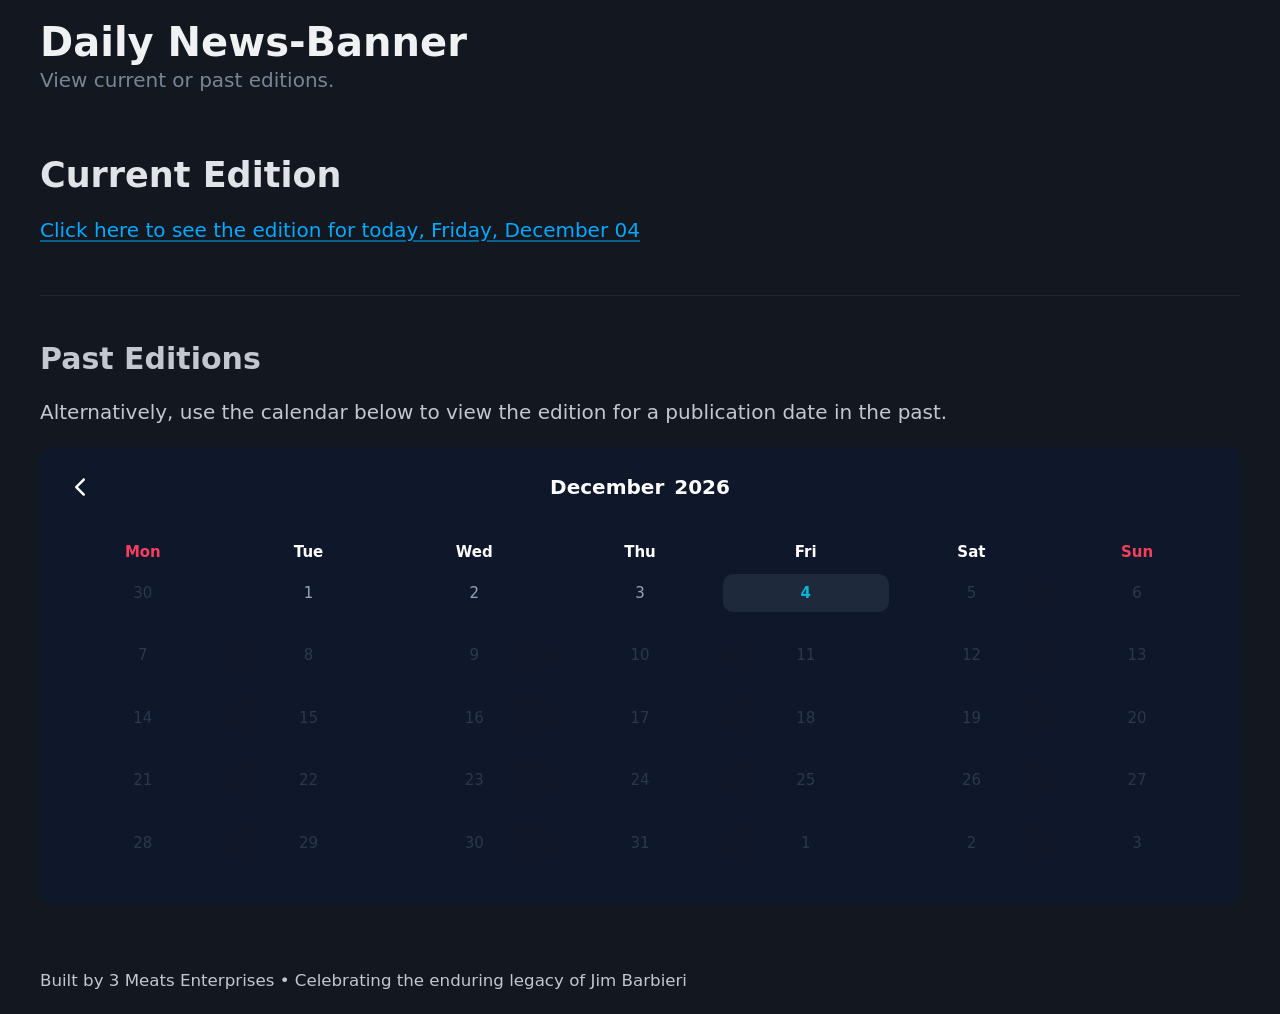
<file: index.html>
<!DOCTYPE html>
<html lang="en" data-theme="dark">
  <head>
    <meta charset="utf-8">
    <meta name="viewport" content="width=device-width, initial-scale=1">
    <meta name="color-scheme" content="dark">
    <title>Daily News-Banner</title>

    <!-- Pico.css -->
    <link href="assets/css/pico/pico-2.1.1.min.css" rel="stylesheet">
    <link href="assets/css/vanilla-calendar-pro/index-3.1.0.css" rel="stylesheet">
    <script src="assets/js/vanilla-calendar-pro/index-3.1.0.js" defer></script>
    <style>
      hr {
        margin-top: 2.5rem;
        margin-bottom: 2rem;
      }
    </style>
  </head>

  <body>
    <!-- Header -->
    <header class="container">
      <hgroup>
        <h1>Daily News-Banner</h1>
        <p>View current or past editions.</p>
      </hgroup>
    </header>
    <!-- ./ Header -->

    <!-- Main -->
    <main class="container">
      <!-- Current and Past Editions -->
      <section id="editions">
        <h2>Current Edition</h2>
        <p>
          <a id="currentEditionLink" class="primary" target="_blank"></a>
        </p>

        <hr/>
        <h3>Past Editions</h3>
        <p>
          Alternatively, use the calendar below to view the edition for a publication date in the past.
        </p>
        <div id="calendar"></div>
      </section>
      <!-- ./ Current and Past Editions -->
    </main>
    <!-- ./ Main -->

    <!-- Footer -->
    <footer class="container">
      <small>Built by 3 Meats Enterprises • Celebrating the enduring legacy of Jim Barbieri</small>
    </footer>
    <!-- ./ Footer -->

    <script>
        const locale = "en-US";

        const getEditionUrl = (mm, dd, yyyy) => {
          return `https://news-banner.com/wp-content/uploads/${yyyy}/${mm}/${mm}-${dd}-${yyyy}.pdf`;
        };

        const getCurrentEditionUrl = (day) => {
          const mm = String(day.getMonth() + 1).padStart(2, '0');
          const dd = day.getDate().toString().padStart(2, '0');
          const yyyy = day.getFullYear();
          return getEditionUrl(mm, dd, yyyy);
        };

        document.addEventListener("DOMContentLoaded", function(event) {
          // default edition link
          const today = new Date();
          const month = today.toLocaleString(locale, { month: 'long' });
          let dayOfWeek = today.toLocaleDateString(locale, { weekday: 'long' });
          let dd = today.getDate().toString().padStart(2, '0');
          let isPublishedToday = true;
          if (dayOfWeek === "Sunday" || dayOfWeek === "Monday"){
              isPublishedToday = false;
              const offset = dayOfWeek === "Sunday" ? 1 : 2;
              today.setDate(today.getDate() - offset);
              dayOfWeek = today.toLocaleDateString(locale, { weekday: 'long' });
              dd = today.getDate().toString().padStart(2, '0');
          }
          const dayLabel = isPublishedToday ? "today," : "";

          const anchor = document.getElementById("currentEditionLink");
          anchor.textContent = `Click here to see the edition for ${dayLabel} ${dayOfWeek}, ${month} ${dd}`;
          anchor.href = getCurrentEditionUrl(today);

          const dateChange = (calendar) => {
              const selectedMonth = calendar.context.selectedMonth;
              const selectedYear = calendar.context.selectedYear;
              // no Monday editions after May, 2026
              let daysToExclude;
              if(selectedYear >= 2026 && selectedMonth > 4){
                daysToExclude = [0,1];
              }
              else{
                daysToExclude = [0];
              }
              calendar.set({
                selectedWeekends: daysToExclude,
                disableWeekdays: daysToExclude,
              }, {
                year: false,
                month: false,
                dates: false
              });
          };

          // calendar
          const { Calendar } = window.VanillaCalendarPro;
          const calendar = new Calendar('#calendar', {
            selectedWeekends: [0,1], //only mark Sundays and Mondays as weekends
            disableWeekdays: [0,1], //only mark Sundays and Mondays as disabled
            dateMax: new Date().toLocaleDateString('en-CA'), //no future dates
            selectedTheme: 'dark',
            selectionDatesMode: 'single', //no date range selection
            onClickDate(self, event) {
                if(self?.context?.selectedDates?.length == 1) {
                    const day = self.context.selectedDates[0].split("-");
                    const yyyy = day[0];
                    const mm = day[1];
                    const dd = day[2];
                    window.open(getEditionUrl(mm, dd, yyyy), '_blank');
                }
            },
            onClickArrow(self, event) {
              dateChange(self);
            },
            onClickMonth(self, event) {
              dateChange(self);
            },
            onClickYear(self, event) {
              dateChange(self);
            },
          });
          calendar.init();
        });
    </script>
  </body>
</html>
</file>
<file: assets/css/vanilla-calendar-pro/index-3.1.0.css>
/*! name: vanilla-calendar-pro v3.1.0 | url: https://github.com/uvarov-frontend/vanilla-calendar-pro */[data-vc=calendar]{border-radius:.75rem;box-sizing:border-box;display:flex;flex-direction:column;min-width:272px;opacity:1;padding:1rem;position:relative;transition-duration:.15s;transition-property:opacity;transition-timing-function:cubic-bezier(.4,0,.2,1)}[data-vc=calendar] [tabindex="0"]:focus-visible,[data-vc=calendar] button:focus-visible,[data-vc=calendar]:focus-visible{border-radius:.5rem;outline-offset:-1px;outline-style:solid;outline-width:1px}[data-vc=calendar][data-vc-type=multiple] [data-vc=dates]{flex-grow:0}[data-vc=calendar][data-vc-calendar-hidden]{opacity:0;pointer-events:none}[data-vc=calendar][data-vc-calendar-hidden] *{pointer-events:none!important}[data-vc=calendar][data-vc-input]{position:absolute}[data-vc=calendar][data-vc-input][data-vc-position=bottom]{margin-top:.25rem}[data-vc=calendar][data-vc-input][data-vc-position=top]{margin-top:-.25rem}[data-vc=controls]{align-items:center;box-sizing:content-box;display:flex;justify-content:space-between;left:0;padding-left:1rem;padding-right:1rem;padding-top:1.25rem;pointer-events:none;position:absolute;right:0;top:0;z-index:20}[data-vc-arrow]{background-color:transparent;border-width:0;cursor:pointer;display:block;height:1.5rem;pointer-events:auto;position:relative;width:1.5rem}[data-vc-arrow]:before{background-position:50%;background-repeat:no-repeat;height:100%;left:0;position:absolute;top:0;width:100%;--tw-content:"";content:var(--tw-content)}[data-vc-arrow=prev]:before{transform:rotate(90deg)}[data-vc-arrow=next]:before{transform:rotate(-90deg)}[data-vc=grid]{display:flex;flex-grow:1;flex-wrap:wrap;gap:1.75rem}[data-vc=grid][data-vc-grid=hidden] [data-vc=column]{opacity:.3;pointer-events:none}[data-vc=grid][data-vc-grid=hidden] [data-vc=column][data-vc-column=month],[data-vc=grid][data-vc-grid=hidden] [data-vc=column][data-vc-column=year]{opacity:1;pointer-events:auto}[data-vc=column]{display:flex;flex-direction:column;flex-grow:1;min-width:240px}[data-vc=header]{align-items:center;display:flex;margin-bottom:.75rem;position:relative}[data-vc-header=content]{align-items:center;display:grid;flex-grow:1;grid-auto-columns:max-content;grid-auto-flow:column;justify-content:center;padding-left:1rem;padding-right:1rem;white-space:pre-wrap}[data-vc=month],[data-vc=year]{background-color:transparent;border-radius:.25rem;border-width:0;cursor:pointer;font-size:1rem;font-weight:700;line-height:1.5rem;padding:.25rem}[data-vc=month]:disabled,[data-vc=year]:disabled{pointer-events:none}[data-vc=content],[data-vc=wrapper]{display:flex;flex-grow:1}[data-vc=content]{flex-direction:column}[data-vc=months]{grid-template-columns:repeat(4,minmax(0,1fr))}[data-vc=months],[data-vc=years]{align-items:center;-moz-column-gap:.25rem;column-gap:.25rem;display:grid;flex-grow:1;row-gap:1rem}[data-vc=years]{grid-template-columns:repeat(5,minmax(0,1fr))}[data-vc-months-month],[data-vc-years-year]{align-items:center;border-radius:.5rem;border-width:0;cursor:pointer;display:flex;font-size:.75rem;font-weight:600;height:2.5rem;justify-content:center;line-height:1rem;padding:.25rem;text-align:center;word-break:break-all}[data-vc-months-month]:disabled,[data-vc-years-year]:disabled{pointer-events:none}[data-vc-week=numbers]{display:flex;flex-direction:column}[data-vc-week-numbers=title]{align-items:center;display:flex;font-size:.75rem;font-weight:700;justify-content:center;line-height:1rem;margin-bottom:.5rem}[data-vc-week-numbers=content]{align-items:center;display:grid;grid-auto-flow:row;justify-items:center;row-gap:.25rem}[data-vc-week-number]{align-items:center;background-color:transparent;border-style:none;cursor:pointer;display:flex;font-size:.75rem;font-weight:600;justify-content:center;line-height:1rem;margin:0;min-height:1.875rem;min-width:1.875rem;padding:0;width:100%}[data-vc=week]{display:grid;grid-template-columns:repeat(7,1fr);justify-items:center;margin-bottom:.5rem}[data-vc-week-day]{align-items:center;background-color:transparent;border-style:none;display:flex;font-size:.75rem;font-weight:700;justify-content:center;line-height:1rem;margin:0;min-width:1.875rem;padding:0;width:100%}button[data-vc-week-day]{cursor:pointer}[data-vc=dates]{align-items:center;display:grid;flex-grow:1;grid-template-columns:repeat(1,minmax(0,1fr));grid-template-rows:auto;justify-items:center;pointer-events:none}[data-vc=dates][data-vc-dates-disabled] [data-vc-date-btn]{cursor:default}[data-vc-dates=row]{align-items:center;display:grid;grid-template-columns:repeat(7,1fr);justify-items:center;width:100%}[data-vc-date]{align-items:center;display:flex;justify-content:center;padding-bottom:.125rem;padding-top:.125rem;pointer-events:auto;position:relative;width:100%}[data-vc-date]:not(:has([data-vc-date-btn])),[data-vc-date][data-vc-date-disabled],[data-vc-date][data-vc-date-disabled] [data-vc-date-btn]{pointer-events:none}[data-vc-date][data-vc-date-hover] [data-vc-date-btn]{border-radius:0}[data-vc-date][data-vc-date-hover=first] [data-vc-date-btn]{border-bottom-left-radius:.5rem;border-bottom-right-radius:0;border-top-left-radius:.5rem;border-top-right-radius:0}[data-vc-date][data-vc-date-hover=last] [data-vc-date-btn]{border-bottom-left-radius:0;border-bottom-right-radius:.5rem;border-top-left-radius:0;border-top-right-radius:.5rem}[data-vc-date][data-vc-date-hover=first-and-last] [data-vc-date-btn]{border-radius:.5rem}[data-vc-date][data-vc-date-hover=first][data-vc-date-selected] [data-vc-date-btn]{border-bottom-left-radius:.5rem;border-top-left-radius:.5rem}[data-vc-date][data-vc-date-hover=last][data-vc-date-selected] [data-vc-date-btn]{border-bottom-right-radius:.5rem;border-top-right-radius:.5rem}[data-vc-date][data-vc-date-selected=first] [data-vc-date-btn]{border-bottom-left-radius:.5rem;border-bottom-right-radius:0;border-top-left-radius:.5rem;border-top-right-radius:0}[data-vc-date][data-vc-date-selected=last] [data-vc-date-btn]{border-bottom-left-radius:0;border-bottom-right-radius:.5rem;border-top-left-radius:0;border-top-right-radius:.5rem}[data-vc-date][data-vc-date-selected=first-and-last] [data-vc-date-btn]{border-bottom-left-radius:.5rem;border-bottom-right-radius:.5rem;border-top-left-radius:.5rem;border-top-right-radius:.5rem}[data-vc-date][data-vc-date-selected=middle] [data-vc-date-btn]{border-radius:0}[data-vc-date][data-vc-date-disabled]+[data-vc-date-hover] [data-vc-date-btn],[data-vc-date][data-vc-date-disabled]+[data-vc-date-selected] [data-vc-date-btn]{border-bottom-left-radius:.5rem;border-top-left-radius:.5rem}[data-vc-date][data-vc-date-hover]:has(+[data-vc-date-disabled]) [data-vc-date-btn],[data-vc-date][data-vc-date-selected]:has(+[data-vc-date-disabled]) [data-vc-date-btn]{border-bottom-right-radius:.5rem;border-top-right-radius:.5rem}[data-vc-date-btn]:focus-visible+[data-vc-date-popup],[data-vc-date-btn]:hover+[data-vc-date-popup],[data-vc-date-popup]:focus-visible,[data-vc-date-popup]:hover{opacity:1;pointer-events:auto}[data-vc-date-btn]{align-items:center;border-radius:.5rem;border-width:0;cursor:pointer;display:flex;font-size:.75rem;font-weight:400;height:100%;justify-content:center;line-height:1rem;min-height:1.875rem;min-width:1.875rem;padding:0;transition-duration:75ms;transition-property:all;transition-timing-function:cubic-bezier(.4,0,.2,1);width:100%}[data-vc-date][data-vc-date-today] [data-vc-date-btn]{font-weight:700}[data-vc-date-popup]{max-width:9rem;min-width:5rem;pointer-events:none;position:absolute;z-index:20;--tw-translate-x:-50%;border-radius:.5rem;font-size:.75rem;font-weight:400;line-height:1rem;opacity:0;padding:.25rem .5rem;transform:translate(var(--tw-translate-x),var(--tw-translate-y)) rotate(var(--tw-rotate)) skewX(var(--tw-skew-x)) skewY(var(--tw-skew-y)) scaleX(var(--tw-scale-x)) scaleY(var(--tw-scale-y));transition-duration:75ms;transition-property:opacity;transition-timing-function:cubic-bezier(.4,0,.2,1)}[data-vc-date-popup]:hover{opacity:1;pointer-events:auto}[data-vc-date-range-tooltip]{max-width:9rem;pointer-events:none;position:absolute;z-index:30;--tw-translate-x:-50%;--tw-translate-y:-100%;border-radius:.375rem;font-size:.75rem;font-weight:400;line-height:1rem;padding:.25rem .5rem;transform:translate(var(--tw-translate-x),var(--tw-translate-y)) rotate(var(--tw-rotate)) skewX(var(--tw-skew-x)) skewY(var(--tw-skew-y)) scaleX(var(--tw-scale-x)) scaleY(var(--tw-scale-y))}[data-vc-date-range-tooltip=hidden]{opacity:0}[data-vc-date-range-tooltip=visible]{opacity:1}[data-vc=time]{border-style:solid;border-width:1px 0 0;display:grid;gap:.75rem;grid-template-columns:auto 1fr;margin-top:.75rem;padding-top:.75rem}[data-vc-time=content]{align-items:center;display:grid;grid-auto-flow:column}[data-vc-time-input=hour]{margin-right:.35rem;position:relative;width:1.75rem}[data-vc-time-input=hour]:after{display:block;margin-top:calc(-50% + 1px);position:absolute;right:-5px;top:50%;--tw-content:":";content:var(--tw-content)}[data-vc-time-input=minute]{width:1.75rem}[data-vc-time-input=hour] input,[data-vc-time-input=minute] input{border-radius:.25rem;border-width:0;box-sizing:border-box;display:block;font-size:1.125rem;font-weight:600;line-height:1.125rem;margin:0;padding:.125rem;position:relative;text-align:center;width:100%}[data-vc-time-input=hour] input:focus-visible,[data-vc-time-input=minute] input:focus-visible{outline-style:solid;outline-width:1px}[data-vc-time-input=hour] input:disabled,[data-vc-time-input=minute] input:disabled{cursor:default}[data-vc-time-input=hour] input:hover:disabled,[data-vc-time-input=minute] input:hover:disabled,[data-vc-time=keeping]{background-color:transparent}[data-vc-time=keeping]{border-radius:.25rem;border-width:0;cursor:pointer;font-size:.69rem;margin-left:1px;margin-top:.25rem;padding:0;width:22px}[data-vc-time=keeping]:focus-visible{outline-style:solid;outline-width:1px}[data-vc-time=keeping]:disabled{cursor:default}[data-vc-time=keeping]:hover:disabled{background-color:transparent}[data-vc-time=ranges]{display:grid;grid-auto-flow:row}[data-vc-time-range]{font-size:0;position:relative;z-index:10}[data-vc-time-range]:before{content:var(--tw-content);left:0}[data-vc-time-range]:after{content:var(--tw-content);right:0}[data-vc-time-range]:after,[data-vc-time-range]:before{content:"";height:.5rem;pointer-events:none;position:absolute;top:50%;transform:translateY(-50%);width:1px;z-index:10}[data-vc-time-range] input{-webkit-appearance:none;-moz-appearance:none;appearance:none;cursor:pointer;height:1.25rem;margin:0;outline-width:0;position:relative;width:100%}[data-vc-time-range] input::-webkit-slider-thumb{-webkit-appearance:none;appearance:none;border-radius:.25rem;border-style:solid;border-width:1px;box-sizing:border-box;cursor:pointer;height:1rem;margin-top:-.5rem;position:relative;width:.75rem;z-index:20;--tw-shadow:0 0 #0000;--tw-shadow-colored:0 0 #0000;box-shadow:var(--tw-ring-offset-shadow,0 0 #0000),var(--tw-ring-shadow,0 0 #0000),var(--tw-shadow)}[data-vc-time-range] input::-moz-range-thumb{border-radius:.25rem;border-style:solid;border-width:1px;box-sizing:border-box;cursor:pointer;height:1rem;position:relative;width:.75rem;z-index:20;--tw-shadow:0 0 #0000;--tw-shadow-colored:0 0 #0000;box-shadow:var(--tw-ring-offset-shadow,0 0 #0000),var(--tw-ring-shadow,0 0 #0000),var(--tw-shadow)}[data-vc-time-range] input::-webkit-slider-runnable-track{box-sizing:border-box;cursor:pointer;height:1px;margin-top:1px;width:100%;--tw-shadow:0 0 #0000;--tw-shadow-colored:0 0 #0000;box-shadow:var(--tw-ring-offset-shadow,0 0 #0000),var(--tw-ring-shadow,0 0 #0000),var(--tw-shadow)}[data-vc-time-range] input::-moz-range-track{box-sizing:border-box;cursor:pointer;height:1px;margin-top:1px;width:100%;--tw-shadow:0 0 #0000;--tw-shadow-colored:0 0 #0000;box-shadow:var(--tw-ring-offset-shadow,0 0 #0000),var(--tw-ring-shadow,0 0 #0000),var(--tw-shadow)}[data-vc-theme=light].vc{--tw-bg-opacity:1;background-color:rgb(255 255 255/var(--tw-bg-opacity));color:#0f172a}[data-vc-theme=light].vc[data-vc-input]{--tw-shadow:0 9px 20px rgba(0,0,0,.1);--tw-shadow-colored:0 9px 20px var(--tw-shadow-color);box-shadow:var(--tw-ring-offset-shadow,0 0 #0000),var(--tw-ring-shadow,0 0 #0000),var(--tw-shadow)}[data-vc-theme=light].vc [tabindex="0"]:focus-visible,[data-vc-theme=light].vc button:focus-visible,[data-vc-theme=light].vc:focus-visible{outline-color:#fdba74}[data-vc-theme=light] .vc-arrow{background-color:transparent}[data-vc-theme=light] .vc-arrow:before{background-image:url("[data-uri]");content:var(--tw-content)}@media (hover:hover) and (pointer:fine){[data-vc-theme=light] .vc-arrow:hover:before{content:var(--tw-content);opacity:.6}}[data-vc-theme=light] .vc-header__content,[data-vc-theme=light] .vc-month,[data-vc-theme=light] .vc-year{color:#0f172a}[data-vc-theme=light] .vc-month:disabled,[data-vc-theme=light] .vc-year:disabled{color:#cbd5e1}@media (hover:hover) and (pointer:fine){[data-vc-theme=light] .vc-month:hover,[data-vc-theme=light] .vc-year:hover{color:#64748b}}[data-vc-theme=light] .vc-months__month,[data-vc-theme=light] .vc-years__year{--tw-bg-opacity:1;background-color:rgb(255 255 255/var(--tw-bg-opacity));color:#64748b}[data-vc-theme=light] .vc-months__month:disabled,[data-vc-theme=light] .vc-years__year:disabled{color:#cbd5e1}@media (hover:hover) and (pointer:fine){[data-vc-theme=light] .vc-months__month:hover,[data-vc-theme=light] .vc-years__year:hover{--tw-bg-opacity:1;background-color:rgb(241 245 249/var(--tw-bg-opacity))}[data-vc-theme=light] .vc-months__month:hover:disabled,[data-vc-theme=light] .vc-years__year:hover:disabled{color:#cbd5e1}}[data-vc-theme=light] .vc-months__month[data-vc-months-month-selected],[data-vc-theme=light] .vc-years__year[data-vc-years-year-selected]{--tw-bg-opacity:1;background-color:rgb(6 182 212/var(--tw-bg-opacity));color:#fff}@media (hover:hover) and (pointer:fine){[data-vc-theme=light] .vc-months__month[data-vc-months-month-selected]:hover,[data-vc-theme=light] .vc-years__year[data-vc-years-year-selected]:hover{--tw-bg-opacity:1;background-color:rgb(6 182 212/var(--tw-bg-opacity));color:#fff}}[data-vc-theme=light] .vc-week-number,[data-vc-theme=light] .vc-week-numbers__title{color:#64748b}@media (hover:hover) and (pointer:fine){[data-vc-theme=light] .vc-week-number:hover{color:#475569}}[data-vc-theme=light] .vc-week__day{color:#64748b}@media (hover:hover) and (pointer:fine){[data-vc-theme=light] button.vc-week__day:hover{color:#475569}}[data-vc-theme=light] .vc-week__day[data-vc-week-day-off]{color:#f43f5e}@media (hover:hover) and (pointer:fine){[data-vc-theme=light] button.vc-week__day[data-vc-week-day-off]:hover{color:#e11d48}}[data-vc-theme=light] .vc-date[data-vc-date-selected=middle][data-vc-date-holiday][data-vc-date-selected] .vc-date__btn,[data-vc-theme=light] .vc-date[data-vc-date-selected=middle][data-vc-date-weekend][data-vc-date-selected] .vc-date__btn{background-color:rgb(244 63 94/var(--tw-bg-opacity));--tw-bg-opacity:0.7;color:#fff}@media (hover:hover) and (pointer:fine){[data-vc-theme=light] .vc-date[data-vc-date-selected=middle][data-vc-date-holiday][data-vc-date-selected] .vc-date__btn:hover,[data-vc-theme=light] .vc-date[data-vc-date-selected=middle][data-vc-date-weekend][data-vc-date-selected] .vc-date__btn:hover{background-color:rgb(244 63 94/var(--tw-bg-opacity));--tw-bg-opacity:0.7;color:#fff}}[data-vc-theme=light] .vc-date[data-vc-date-selected=middle][data-vc-date-holiday][data-vc-date-month=next][data-vc-date-selected] .vc-date__btn,[data-vc-theme=light] .vc-date[data-vc-date-selected=middle][data-vc-date-holiday][data-vc-date-month=prev][data-vc-date-selected] .vc-date__btn,[data-vc-theme=light] .vc-date[data-vc-date-selected=middle][data-vc-date-weekend][data-vc-date-month=next][data-vc-date-selected] .vc-date__btn,[data-vc-theme=light] .vc-date[data-vc-date-selected=middle][data-vc-date-weekend][data-vc-date-month=prev][data-vc-date-selected] .vc-date__btn{--tw-bg-opacity:1;background-color:rgb(226 232 240/var(--tw-bg-opacity));color:#64748b}@media (hover:hover) and (pointer:fine){[data-vc-theme=light] .vc-date[data-vc-date-selected=middle][data-vc-date-holiday][data-vc-date-month=next][data-vc-date-selected] .vc-date__btn:hover,[data-vc-theme=light] .vc-date[data-vc-date-selected=middle][data-vc-date-holiday][data-vc-date-month=prev][data-vc-date-selected] .vc-date__btn:hover,[data-vc-theme=light] .vc-date[data-vc-date-selected=middle][data-vc-date-weekend][data-vc-date-month=next][data-vc-date-selected] .vc-date__btn:hover,[data-vc-theme=light] .vc-date[data-vc-date-selected=middle][data-vc-date-weekend][data-vc-date-month=prev][data-vc-date-selected] .vc-date__btn:hover{--tw-bg-opacity:1;background-color:rgb(226 232 240/var(--tw-bg-opacity));color:#64748b}}[data-vc-theme=light] .vc-date[data-vc-date-selected=middle][data-vc-date-selected] .vc-date__btn{background-color:rgb(6 182 212/var(--tw-bg-opacity));--tw-bg-opacity:0.7;color:#fff}@media (hover:hover) and (pointer:fine){[data-vc-theme=light] .vc-date[data-vc-date-selected=middle][data-vc-date-selected] .vc-date__btn:hover{background-color:rgb(6 182 212/var(--tw-bg-opacity));--tw-bg-opacity:0.7;color:#fff}}[data-vc-theme=light] .vc-date[data-vc-date-selected=middle][data-vc-date-month=next][data-vc-date-selected] .vc-date__btn,[data-vc-theme=light] .vc-date[data-vc-date-selected=middle][data-vc-date-month=prev][data-vc-date-selected] .vc-date__btn{--tw-bg-opacity:1;background-color:rgb(226 232 240/var(--tw-bg-opacity));color:#64748b}@media (hover:hover) and (pointer:fine){[data-vc-theme=light] .vc-date[data-vc-date-selected=middle][data-vc-date-month=next][data-vc-date-selected] .vc-date__btn:hover,[data-vc-theme=light] .vc-date[data-vc-date-selected=middle][data-vc-date-month=prev][data-vc-date-selected] .vc-date__btn:hover{--tw-bg-opacity:1;background-color:rgb(226 232 240/var(--tw-bg-opacity));color:#64748b}}[data-vc-theme=light] .vc-date__btn{--tw-bg-opacity:1;background-color:rgb(255 255 255/var(--tw-bg-opacity));color:#0f172a}@media (hover:hover) and (pointer:fine){[data-vc-theme=light] .vc-date__btn:hover{--tw-bg-opacity:1;background-color:rgb(241 245 249/var(--tw-bg-opacity))}}[data-vc-theme=light] .vc-date[data-vc-date-today] .vc-date__btn{--tw-bg-opacity:1;background-color:rgb(241 245 249/var(--tw-bg-opacity));color:#06b6d4}@media (hover:hover) and (pointer:fine){[data-vc-theme=light] .vc-date[data-vc-date-today] .vc-date__btn:hover{color:#06b6d4}}[data-vc-theme=light] .vc-date[data-vc-date-today][data-vc-date-month=next] .vc-date__btn,[data-vc-theme=light] .vc-date[data-vc-date-today][data-vc-date-month=prev] .vc-date__btn{color:#64748b}[data-vc-theme=light] .vc-date[data-vc-date-month=next] .vc-date__btn,[data-vc-theme=light] .vc-date[data-vc-date-month=prev] .vc-date__btn{color:#94a3b8}[data-vc-theme=light] .vc-date[data-vc-date-disabled] .vc-date__btn{color:#cbd5e1}[data-vc-theme=light] .vc-date[data-vc-date-hover] .vc-date__btn{--tw-bg-opacity:1;background-color:rgb(241 245 249/var(--tw-bg-opacity))}[data-vc-theme=light] .vc-date[data-vc-date-hover=first] .vc-date__btn,[data-vc-theme=light] .vc-date[data-vc-date-hover=last] .vc-date__btn{--tw-bg-opacity:1;background-color:rgb(226 232 240/var(--tw-bg-opacity))}@media (hover:hover) and (pointer:fine){[data-vc-theme=light] .vc-date[data-vc-date-hover=first] .vc-date__btn:hover,[data-vc-theme=light] .vc-date[data-vc-date-hover=last] .vc-date__btn:hover{--tw-bg-opacity:1;background-color:rgb(226 232 240/var(--tw-bg-opacity))}}[data-vc-theme=light] .vc-date[data-vc-date-holiday] .vc-date__btn,[data-vc-theme=light] .vc-date[data-vc-date-weekend] .vc-date__btn{color:#f43f5e}@media (hover:hover) and (pointer:fine){[data-vc-theme=light] .vc-date[data-vc-date-holiday] .vc-date__btn:hover,[data-vc-theme=light] .vc-date[data-vc-date-weekend] .vc-date__btn:hover{--tw-bg-opacity:1;background-color:rgb(255 241 242/var(--tw-bg-opacity))}}[data-vc-theme=light] .vc-date[data-vc-date-holiday][data-vc-date-hover] .vc-date__btn,[data-vc-theme=light] .vc-date[data-vc-date-weekend][data-vc-date-hover] .vc-date__btn{--tw-bg-opacity:1;background-color:rgb(255 241 242/var(--tw-bg-opacity))}[data-vc-theme=light] .vc-date[data-vc-date-holiday][data-vc-date-hover=first] .vc-date__btn,[data-vc-theme=light] .vc-date[data-vc-date-holiday][data-vc-date-hover=last] .vc-date__btn,[data-vc-theme=light] .vc-date[data-vc-date-weekend][data-vc-date-hover=first] .vc-date__btn,[data-vc-theme=light] .vc-date[data-vc-date-weekend][data-vc-date-hover=last] .vc-date__btn{--tw-bg-opacity:1;background-color:rgb(255 228 230/var(--tw-bg-opacity))}@media (hover:hover) and (pointer:fine){[data-vc-theme=light] .vc-date[data-vc-date-holiday][data-vc-date-hover=first] .vc-date__btn:hover,[data-vc-theme=light] .vc-date[data-vc-date-holiday][data-vc-date-hover=last] .vc-date__btn:hover,[data-vc-theme=light] .vc-date[data-vc-date-weekend][data-vc-date-hover=first] .vc-date__btn:hover,[data-vc-theme=light] .vc-date[data-vc-date-weekend][data-vc-date-hover=last] .vc-date__btn:hover{--tw-bg-opacity:1;background-color:rgb(255 228 230/var(--tw-bg-opacity))}}[data-vc-theme=light] .vc-date[data-vc-date-holiday][data-vc-date-disabled] .vc-date__btn,[data-vc-theme=light] .vc-date[data-vc-date-weekend][data-vc-date-disabled] .vc-date__btn{color:#cbd5e1}[data-vc-theme=light] .vc-date[data-vc-date-holiday][data-vc-date-today] .vc-date__btn,[data-vc-theme=light] .vc-date[data-vc-date-weekend][data-vc-date-today] .vc-date__btn{color:#f43f5e}[data-vc-theme=light] .vc-date[data-vc-date-holiday][data-vc-date-today][data-vc-date-disabled] .vc-date__btn,[data-vc-theme=light] .vc-date[data-vc-date-weekend][data-vc-date-today][data-vc-date-disabled] .vc-date__btn{color:#cbd5e1}[data-vc-theme=light] .vc-date[data-vc-date-holiday][data-vc-date-month=next] .vc-date__btn,[data-vc-theme=light] .vc-date[data-vc-date-holiday][data-vc-date-month=prev] .vc-date__btn,[data-vc-theme=light] .vc-date[data-vc-date-weekend][data-vc-date-month=next] .vc-date__btn,[data-vc-theme=light] .vc-date[data-vc-date-weekend][data-vc-date-month=prev] .vc-date__btn{--tw-bg-opacity:1;background-color:rgb(255 255 255/var(--tw-bg-opacity));color:#94a3b8}@media (hover:hover) and (pointer:fine){[data-vc-theme=light] .vc-date[data-vc-date-holiday][data-vc-date-month=next] .vc-date__btn:hover,[data-vc-theme=light] .vc-date[data-vc-date-holiday][data-vc-date-month=prev] .vc-date__btn:hover,[data-vc-theme=light] .vc-date[data-vc-date-weekend][data-vc-date-month=next] .vc-date__btn:hover,[data-vc-theme=light] .vc-date[data-vc-date-weekend][data-vc-date-month=prev] .vc-date__btn:hover{--tw-bg-opacity:1;background-color:rgb(241 245 249/var(--tw-bg-opacity))}}[data-vc-theme=light] .vc-date[data-vc-date-holiday][data-vc-date-hover][data-vc-date-month=next] .vc-date__btn,[data-vc-theme=light] .vc-date[data-vc-date-holiday][data-vc-date-hover][data-vc-date-month=prev] .vc-date__btn,[data-vc-theme=light] .vc-date[data-vc-date-weekend][data-vc-date-hover][data-vc-date-month=next] .vc-date__btn,[data-vc-theme=light] .vc-date[data-vc-date-weekend][data-vc-date-hover][data-vc-date-month=prev] .vc-date__btn{--tw-bg-opacity:1;background-color:rgb(241 245 249/var(--tw-bg-opacity))}[data-vc-theme=light] .vc-date[data-vc-date-holiday][data-vc-date-today][data-vc-date-month=next] .vc-date__btn,[data-vc-theme=light] .vc-date[data-vc-date-holiday][data-vc-date-today][data-vc-date-month=prev] .vc-date__btn,[data-vc-theme=light] .vc-date[data-vc-date-weekend][data-vc-date-today][data-vc-date-month=next] .vc-date__btn,[data-vc-theme=light] .vc-date[data-vc-date-weekend][data-vc-date-today][data-vc-date-month=prev] .vc-date__btn{color:#94a3b8}[data-vc-theme=light] .vc-date[data-vc-date-holiday][data-vc-date-disabled][data-vc-date-month=next] .vc-date__btn,[data-vc-theme=light] .vc-date[data-vc-date-holiday][data-vc-date-disabled][data-vc-date-month=prev] .vc-date__btn,[data-vc-theme=light] .vc-date[data-vc-date-weekend][data-vc-date-disabled][data-vc-date-month=next] .vc-date__btn,[data-vc-theme=light] .vc-date[data-vc-date-weekend][data-vc-date-disabled][data-vc-date-month=prev] .vc-date__btn{color:#cbd5e1}[data-vc-theme=light] .vc-date[data-vc-date-holiday][data-vc-date-selected] .vc-date__btn,[data-vc-theme=light] .vc-date[data-vc-date-weekend][data-vc-date-selected] .vc-date__btn{--tw-bg-opacity:1;background-color:rgb(244 63 94/var(--tw-bg-opacity));color:#fff}@media (hover:hover) and (pointer:fine){[data-vc-theme=light] .vc-date[data-vc-date-holiday][data-vc-date-selected] .vc-date__btn:hover,[data-vc-theme=light] .vc-date[data-vc-date-weekend][data-vc-date-selected] .vc-date__btn:hover{--tw-bg-opacity:1;background-color:rgb(244 63 94/var(--tw-bg-opacity));color:#fff}}[data-vc-theme=light] .vc-date[data-vc-date-holiday][data-vc-date-selected][data-vc-date-month=next] .vc-date__btn,[data-vc-theme=light] .vc-date[data-vc-date-holiday][data-vc-date-selected][data-vc-date-month=prev] .vc-date__btn,[data-vc-theme=light] .vc-date[data-vc-date-weekend][data-vc-date-selected][data-vc-date-month=next] .vc-date__btn,[data-vc-theme=light] .vc-date[data-vc-date-weekend][data-vc-date-selected][data-vc-date-month=prev] .vc-date__btn{--tw-bg-opacity:1;background-color:rgb(203 213 225/var(--tw-bg-opacity));color:#64748b}@media (hover:hover) and (pointer:fine){[data-vc-theme=light] .vc-date[data-vc-date-holiday][data-vc-date-selected][data-vc-date-month=next] .vc-date__btn:hover,[data-vc-theme=light] .vc-date[data-vc-date-holiday][data-vc-date-selected][data-vc-date-month=prev] .vc-date__btn:hover,[data-vc-theme=light] .vc-date[data-vc-date-weekend][data-vc-date-selected][data-vc-date-month=next] .vc-date__btn:hover,[data-vc-theme=light] .vc-date[data-vc-date-weekend][data-vc-date-selected][data-vc-date-month=prev] .vc-date__btn:hover{--tw-bg-opacity:1;background-color:rgb(203 213 225/var(--tw-bg-opacity));color:#64748b}}[data-vc-theme=light] .vc-date[data-vc-date-selected] .vc-date__btn{--tw-bg-opacity:1;background-color:rgb(6 182 212/var(--tw-bg-opacity));color:#fff}@media (hover:hover) and (pointer:fine){[data-vc-theme=light] .vc-date[data-vc-date-selected] .vc-date__btn:hover{--tw-bg-opacity:1;background-color:rgb(6 182 212/var(--tw-bg-opacity));color:#fff}}[data-vc-theme=light] .vc-date[data-vc-date-selected][data-vc-date-month=next] .vc-date__btn,[data-vc-theme=light] .vc-date[data-vc-date-selected][data-vc-date-month=prev] .vc-date__btn{--tw-bg-opacity:1;background-color:rgb(203 213 225/var(--tw-bg-opacity));color:#64748b}@media (hover:hover) and (pointer:fine){[data-vc-theme=light] .vc-date[data-vc-date-selected][data-vc-date-month=next] .vc-date__btn:hover,[data-vc-theme=light] .vc-date[data-vc-date-selected][data-vc-date-month=prev] .vc-date__btn:hover{--tw-bg-opacity:1;background-color:rgb(203 213 225/var(--tw-bg-opacity));color:#64748b}}[data-vc-theme=light] .vc-date__popup{--tw-bg-opacity:1;background-color:rgb(255 255 255/var(--tw-bg-opacity));color:#0f172a;--tw-shadow:0 3px 15px rgba(85,85,85,.2);--tw-shadow-colored:0 3px 15px var(--tw-shadow-color)}[data-vc-theme=light] .vc-date-range-tooltip,[data-vc-theme=light] .vc-date__popup{box-shadow:var(--tw-ring-offset-shadow,0 0 #0000),var(--tw-ring-shadow,0 0 #0000),var(--tw-shadow)}[data-vc-theme=light] .vc-date-range-tooltip{--tw-bg-opacity:1;background-color:rgb(248 250 252/var(--tw-bg-opacity));color:#64748b;--tw-shadow:0px 1px 4px rgba(85,85,85,.2);--tw-shadow-colored:0px 1px 4px var(--tw-shadow-color)}[data-vc-theme=light] .vc-time{border-color:#cbd5e1}[data-vc-theme=light] .vc-time__hour:after,[data-vc-theme=light] .vc-time__minute:after{color:#0f172a;content:var(--tw-content)}[data-vc-theme=light] .vc-time__hour input,[data-vc-theme=light] .vc-time__minute input{--tw-bg-opacity:1;background-color:rgb(255 255 255/var(--tw-bg-opacity));color:#0f172a}[data-vc-theme=light] .vc-time__hour input:focus-visible,[data-vc-theme=light] .vc-time__minute input:focus-visible{outline-color:#fdba74}@media (hover:hover) and (pointer:fine){[data-vc-theme=light] .vc-time__hour input:hover,[data-vc-theme=light] .vc-time__minute input:hover{--tw-bg-opacity:1;background-color:rgb(255 237 213/var(--tw-bg-opacity))}}[data-vc-theme=light] .vc-time__hour input[data-vc-input-focus],[data-vc-theme=light] .vc-time__minute input[data-vc-input-focus]{--tw-bg-opacity:1;background-color:rgb(255 237 213/var(--tw-bg-opacity))}[data-vc-theme=light] .vc-time__keeping{color:#64748b}[data-vc-theme=light] .vc-time__keeping:focus-visible{outline-color:#fdba74}@media (hover:hover) and (pointer:fine){[data-vc-theme=light] .vc-time__keeping:hover{--tw-bg-opacity:1;background-color:rgb(255 237 213/var(--tw-bg-opacity))}}[data-vc-theme=light] .vc-time__range input{--tw-bg-opacity:1;background-color:rgb(255 255 255/var(--tw-bg-opacity))}[data-vc-theme=light] .vc-time__range:after,[data-vc-theme=light] .vc-time__range:before{--tw-bg-opacity:1;background-color:rgb(203 213 225/var(--tw-bg-opacity))}[data-vc-theme=light] .vc-time__range:hover input::-webkit-slider-thumb{border-color:#94a3b8}[data-vc-theme=light] .vc-time__range:hover input::-moz-range-thumb{border-color:#94a3b8}[data-vc-theme=light] .vc-time__range input:focus-visible::-webkit-slider-thumb{border-color:#fdba74}[data-vc-theme=light] .vc-time__range input:focus-visible::-moz-range-thumb{border-color:#fdba74}[data-vc-theme=light] .vc-time__range input::-webkit-slider-thumb{border-color:#cbd5e1;--tw-bg-opacity:1;background-color:rgb(255 255 255/var(--tw-bg-opacity))}[data-vc-theme=light] .vc-time__range input::-moz-range-thumb{border-color:#cbd5e1;--tw-bg-opacity:1;background-color:rgb(255 255 255/var(--tw-bg-opacity))}[data-vc-theme=light] .vc-time__range input::-webkit-slider-runnable-track{--tw-bg-opacity:1;background-color:rgb(203 213 225/var(--tw-bg-opacity))}[data-vc-theme=light] .vc-time__range input::-moz-range-track{--tw-bg-opacity:1;background-color:rgb(203 213 225/var(--tw-bg-opacity))}[data-vc-theme=dark].vc{--tw-bg-opacity:1;background-color:rgb(15 23 42/var(--tw-bg-opacity));color:#fff}[data-vc-theme=dark].vc[data-vc-input]{--tw-shadow:0 9px 20px rgba(0,0,0,.1);--tw-shadow-colored:0 9px 20px var(--tw-shadow-color);box-shadow:var(--tw-ring-offset-shadow,0 0 #0000),var(--tw-ring-shadow,0 0 #0000),var(--tw-shadow)}[data-vc-theme=dark].vc [tabindex="0"]:focus-visible,[data-vc-theme=dark].vc button:focus-visible,[data-vc-theme=dark].vc:focus-visible{outline-color:#fdba74}[data-vc-theme=dark] .vc-arrow{background-color:transparent}[data-vc-theme=dark] .vc-arrow:before{background-image:url("[data-uri]");content:var(--tw-content)}@media (hover:hover) and (pointer:fine){[data-vc-theme=dark] .vc-arrow:hover:before{content:var(--tw-content);opacity:.6}}[data-vc-theme=dark] .vc-header__content,[data-vc-theme=dark] .vc-month,[data-vc-theme=dark] .vc-year{color:#fff}[data-vc-theme=dark] .vc-month:disabled,[data-vc-theme=dark] .vc-year:disabled{color:#334155;opacity:.8}@media (hover:hover) and (pointer:fine){[data-vc-theme=dark] .vc-month:hover,[data-vc-theme=dark] .vc-year:hover{color:#64748b}}[data-vc-theme=dark] .vc-months__month,[data-vc-theme=dark] .vc-years__year{--tw-bg-opacity:1;background-color:rgb(15 23 42/var(--tw-bg-opacity));color:#fff}[data-vc-theme=dark] .vc-months__month:disabled,[data-vc-theme=dark] .vc-years__year:disabled{color:#334155;opacity:.8}@media (hover:hover) and (pointer:fine){[data-vc-theme=dark] .vc-months__month:hover,[data-vc-theme=dark] .vc-years__year:hover{--tw-bg-opacity:1;background-color:rgb(30 41 59/var(--tw-bg-opacity))}[data-vc-theme=dark] .vc-months__month:hover:disabled,[data-vc-theme=dark] .vc-years__year:hover:disabled{color:#334155}}[data-vc-theme=dark] .vc-months__month[data-vc-months-month-selected],[data-vc-theme=dark] .vc-years__year[data-vc-years-year-selected]{--tw-bg-opacity:1;background-color:rgb(100 116 139/var(--tw-bg-opacity));color:#fff}@media (hover:hover) and (pointer:fine){[data-vc-theme=dark] .vc-months__month[data-vc-months-month-selected]:hover,[data-vc-theme=dark] .vc-years__year[data-vc-years-year-selected]:hover{--tw-bg-opacity:1;background-color:rgb(100 116 139/var(--tw-bg-opacity));color:#fff}}[data-vc-theme=dark] .vc-week-number,[data-vc-theme=dark] .vc-week-numbers__title{color:#fff}@media (hover:hover) and (pointer:fine){[data-vc-theme=dark] .vc-week-number:hover{color:#cbd5e1}}[data-vc-theme=dark] .vc-week__day{color:#fff}@media (hover:hover) and (pointer:fine){[data-vc-theme=dark] button.vc-week__day:hover{color:#cbd5e1}}[data-vc-theme=dark] .vc-week__day[data-vc-week-day-off]{color:#f43f5e}@media (hover:hover) and (pointer:fine){[data-vc-theme=dark] button.vc-week__day[data-vc-week-day-off]:hover{color:#e11d48}}[data-vc-theme=dark] .vc-date[data-vc-date-selected=middle][data-vc-date-holiday][data-vc-date-selected] .vc-date__btn,[data-vc-theme=dark] .vc-date[data-vc-date-selected=middle][data-vc-date-weekend][data-vc-date-selected] .vc-date__btn{background-color:rgb(244 63 94/var(--tw-bg-opacity));--tw-bg-opacity:0.8;color:#fff}@media (hover:hover) and (pointer:fine){[data-vc-theme=dark] .vc-date[data-vc-date-selected=middle][data-vc-date-holiday][data-vc-date-selected] .vc-date__btn:hover,[data-vc-theme=dark] .vc-date[data-vc-date-selected=middle][data-vc-date-weekend][data-vc-date-selected] .vc-date__btn:hover{background-color:rgb(244 63 94/var(--tw-bg-opacity));--tw-bg-opacity:0.8;color:#fff}}[data-vc-theme=dark] .vc-date[data-vc-date-selected=middle][data-vc-date-holiday][data-vc-date-month=next][data-vc-date-selected] .vc-date__btn,[data-vc-theme=dark] .vc-date[data-vc-date-selected=middle][data-vc-date-holiday][data-vc-date-month=prev][data-vc-date-selected] .vc-date__btn,[data-vc-theme=dark] .vc-date[data-vc-date-selected=middle][data-vc-date-weekend][data-vc-date-month=next][data-vc-date-selected] .vc-date__btn,[data-vc-theme=dark] .vc-date[data-vc-date-selected=middle][data-vc-date-weekend][data-vc-date-month=prev][data-vc-date-selected] .vc-date__btn{--tw-bg-opacity:1;background-color:rgb(30 41 59/var(--tw-bg-opacity));color:#cbd5e1}@media (hover:hover) and (pointer:fine){[data-vc-theme=dark] .vc-date[data-vc-date-selected=middle][data-vc-date-holiday][data-vc-date-month=next][data-vc-date-selected] .vc-date__btn:hover,[data-vc-theme=dark] .vc-date[data-vc-date-selected=middle][data-vc-date-holiday][data-vc-date-month=prev][data-vc-date-selected] .vc-date__btn:hover,[data-vc-theme=dark] .vc-date[data-vc-date-selected=middle][data-vc-date-weekend][data-vc-date-month=next][data-vc-date-selected] .vc-date__btn:hover,[data-vc-theme=dark] .vc-date[data-vc-date-selected=middle][data-vc-date-weekend][data-vc-date-month=prev][data-vc-date-selected] .vc-date__btn:hover{--tw-bg-opacity:1;background-color:rgb(30 41 59/var(--tw-bg-opacity));color:#cbd5e1}}[data-vc-theme=dark] .vc-date[data-vc-date-selected=middle][data-vc-date-selected] .vc-date__btn{background-color:rgb(6 182 212/var(--tw-bg-opacity));--tw-bg-opacity:0.8;color:#fff}@media (hover:hover) and (pointer:fine){[data-vc-theme=dark] .vc-date[data-vc-date-selected=middle][data-vc-date-selected] .vc-date__btn:hover{background-color:rgb(6 182 212/var(--tw-bg-opacity));--tw-bg-opacity:0.8;color:#fff}}[data-vc-theme=dark] .vc-date[data-vc-date-selected=middle][data-vc-date-month=next][data-vc-date-selected] .vc-date__btn,[data-vc-theme=dark] .vc-date[data-vc-date-selected=middle][data-vc-date-month=prev][data-vc-date-selected] .vc-date__btn{--tw-bg-opacity:1;background-color:rgb(30 41 59/var(--tw-bg-opacity));color:#cbd5e1}@media (hover:hover) and (pointer:fine){[data-vc-theme=dark] .vc-date[data-vc-date-selected=middle][data-vc-date-month=next][data-vc-date-selected] .vc-date__btn:hover,[data-vc-theme=dark] .vc-date[data-vc-date-selected=middle][data-vc-date-month=prev][data-vc-date-selected] .vc-date__btn:hover{--tw-bg-opacity:1;background-color:rgb(30 41 59/var(--tw-bg-opacity));color:#cbd5e1}}[data-vc-theme=dark] .vc-date__btn{--tw-bg-opacity:1;background-color:rgb(15 23 42/var(--tw-bg-opacity));color:#94a3b8}@media (hover:hover) and (pointer:fine){[data-vc-theme=dark] .vc-date__btn:hover{--tw-bg-opacity:1;background-color:rgb(30 41 59/var(--tw-bg-opacity));color:#e2e8f0}}[data-vc-theme=dark] .vc-date[data-vc-date-today] .vc-date__btn{--tw-bg-opacity:1;background-color:rgb(30 41 59/var(--tw-bg-opacity));color:#06b6d4}@media (hover:hover) and (pointer:fine){[data-vc-theme=dark] .vc-date[data-vc-date-today] .vc-date__btn:hover{color:#06b6d4}}[data-vc-theme=dark] .vc-date[data-vc-date-month=next] .vc-date__btn,[data-vc-theme=dark] .vc-date[data-vc-date-month=prev] .vc-date__btn,[data-vc-theme=dark] .vc-date[data-vc-date-today][data-vc-date-month=next] .vc-date__btn,[data-vc-theme=dark] .vc-date[data-vc-date-today][data-vc-date-month=prev] .vc-date__btn{color:#475569}[data-vc-theme=dark] .vc-date[data-vc-date-disabled] .vc-date__btn{color:#334155;opacity:.8}[data-vc-theme=dark] .vc-date[data-vc-date-hover] .vc-date__btn{--tw-bg-opacity:1;background-color:rgb(30 41 59/var(--tw-bg-opacity))}[data-vc-theme=dark] .vc-date[data-vc-date-hover=first] .vc-date__btn,[data-vc-theme=dark] .vc-date[data-vc-date-hover=last] .vc-date__btn{--tw-bg-opacity:1;background-color:rgb(51 65 85/var(--tw-bg-opacity))}@media (hover:hover) and (pointer:fine){[data-vc-theme=dark] .vc-date[data-vc-date-hover=first] .vc-date__btn:hover,[data-vc-theme=dark] .vc-date[data-vc-date-hover=last] .vc-date__btn:hover{--tw-bg-opacity:1;background-color:rgb(51 65 85/var(--tw-bg-opacity))}}[data-vc-theme=dark] .vc-date[data-vc-date-holiday] .vc-date__btn,[data-vc-theme=dark] .vc-date[data-vc-date-weekend] .vc-date__btn{color:#f43f5e}@media (hover:hover) and (pointer:fine){[data-vc-theme=dark] .vc-date[data-vc-date-holiday] .vc-date__btn:hover,[data-vc-theme=dark] .vc-date[data-vc-date-weekend] .vc-date__btn:hover{--tw-bg-opacity:1;background-color:rgb(30 41 59/var(--tw-bg-opacity))}}[data-vc-theme=dark] .vc-date[data-vc-date-holiday][data-vc-date-hover] .vc-date__btn,[data-vc-theme=dark] .vc-date[data-vc-date-weekend][data-vc-date-hover] .vc-date__btn{--tw-bg-opacity:1;background-color:rgb(30 41 59/var(--tw-bg-opacity));color:#f43f5e}[data-vc-theme=dark] .vc-date[data-vc-date-holiday][data-vc-date-hover=first] .vc-date__btn,[data-vc-theme=dark] .vc-date[data-vc-date-holiday][data-vc-date-hover=last] .vc-date__btn,[data-vc-theme=dark] .vc-date[data-vc-date-weekend][data-vc-date-hover=first] .vc-date__btn,[data-vc-theme=dark] .vc-date[data-vc-date-weekend][data-vc-date-hover=last] .vc-date__btn{--tw-bg-opacity:1;background-color:rgb(51 65 85/var(--tw-bg-opacity))}@media (hover:hover) and (pointer:fine){[data-vc-theme=dark] .vc-date[data-vc-date-holiday][data-vc-date-hover=first] .vc-date__btn:hover,[data-vc-theme=dark] .vc-date[data-vc-date-holiday][data-vc-date-hover=last] .vc-date__btn:hover,[data-vc-theme=dark] .vc-date[data-vc-date-weekend][data-vc-date-hover=first] .vc-date__btn:hover,[data-vc-theme=dark] .vc-date[data-vc-date-weekend][data-vc-date-hover=last] .vc-date__btn:hover{--tw-bg-opacity:1;background-color:rgb(51 65 85/var(--tw-bg-opacity))}}[data-vc-theme=dark] .vc-date[data-vc-date-holiday][data-vc-date-disabled] .vc-date__btn,[data-vc-theme=dark] .vc-date[data-vc-date-weekend][data-vc-date-disabled] .vc-date__btn{color:#334155;opacity:.8}[data-vc-theme=dark] .vc-date[data-vc-date-holiday][data-vc-date-today] .vc-date__btn,[data-vc-theme=dark] .vc-date[data-vc-date-weekend][data-vc-date-today] .vc-date__btn{color:#f43f5e}[data-vc-theme=dark] .vc-date[data-vc-date-holiday][data-vc-date-today][data-vc-date-disabled] .vc-date__btn,[data-vc-theme=dark] .vc-date[data-vc-date-weekend][data-vc-date-today][data-vc-date-disabled] .vc-date__btn{color:#334155}[data-vc-theme=dark] .vc-date[data-vc-date-holiday][data-vc-date-month=next] .vc-date__btn,[data-vc-theme=dark] .vc-date[data-vc-date-holiday][data-vc-date-month=prev] .vc-date__btn,[data-vc-theme=dark] .vc-date[data-vc-date-weekend][data-vc-date-month=next] .vc-date__btn,[data-vc-theme=dark] .vc-date[data-vc-date-weekend][data-vc-date-month=prev] .vc-date__btn{--tw-bg-opacity:1;background-color:rgb(15 23 42/var(--tw-bg-opacity));color:#475569}@media (hover:hover) and (pointer:fine){[data-vc-theme=dark] .vc-date[data-vc-date-holiday][data-vc-date-month=next] .vc-date__btn:hover,[data-vc-theme=dark] .vc-date[data-vc-date-holiday][data-vc-date-month=prev] .vc-date__btn:hover,[data-vc-theme=dark] .vc-date[data-vc-date-weekend][data-vc-date-month=next] .vc-date__btn:hover,[data-vc-theme=dark] .vc-date[data-vc-date-weekend][data-vc-date-month=prev] .vc-date__btn:hover{--tw-bg-opacity:1;background-color:rgb(30 41 59/var(--tw-bg-opacity));color:#cbd5e1}}[data-vc-theme=dark] .vc-date[data-vc-date-holiday][data-vc-date-hover][data-vc-date-month=next] .vc-date__btn,[data-vc-theme=dark] .vc-date[data-vc-date-holiday][data-vc-date-hover][data-vc-date-month=prev] .vc-date__btn,[data-vc-theme=dark] .vc-date[data-vc-date-weekend][data-vc-date-hover][data-vc-date-month=next] .vc-date__btn,[data-vc-theme=dark] .vc-date[data-vc-date-weekend][data-vc-date-hover][data-vc-date-month=prev] .vc-date__btn{--tw-bg-opacity:1;background-color:rgb(30 41 59/var(--tw-bg-opacity))}[data-vc-theme=dark] .vc-date[data-vc-date-holiday][data-vc-date-today][data-vc-date-month=next] .vc-date__btn,[data-vc-theme=dark] .vc-date[data-vc-date-holiday][data-vc-date-today][data-vc-date-month=prev] .vc-date__btn,[data-vc-theme=dark] .vc-date[data-vc-date-weekend][data-vc-date-today][data-vc-date-month=next] .vc-date__btn,[data-vc-theme=dark] .vc-date[data-vc-date-weekend][data-vc-date-today][data-vc-date-month=prev] .vc-date__btn{color:#94a3b8}[data-vc-theme=dark] .vc-date[data-vc-date-holiday][data-vc-date-disabled][data-vc-date-month=next] .vc-date__btn,[data-vc-theme=dark] .vc-date[data-vc-date-holiday][data-vc-date-disabled][data-vc-date-month=prev] .vc-date__btn,[data-vc-theme=dark] .vc-date[data-vc-date-weekend][data-vc-date-disabled][data-vc-date-month=next] .vc-date__btn,[data-vc-theme=dark] .vc-date[data-vc-date-weekend][data-vc-date-disabled][data-vc-date-month=prev] .vc-date__btn{color:#334155;opacity:.8}[data-vc-theme=dark] .vc-date[data-vc-date-holiday][data-vc-date-selected] .vc-date__btn,[data-vc-theme=dark] .vc-date[data-vc-date-weekend][data-vc-date-selected] .vc-date__btn{--tw-bg-opacity:1;background-color:rgb(244 63 94/var(--tw-bg-opacity));color:#fff}@media (hover:hover) and (pointer:fine){[data-vc-theme=dark] .vc-date[data-vc-date-holiday][data-vc-date-selected] .vc-date__btn:hover,[data-vc-theme=dark] .vc-date[data-vc-date-weekend][data-vc-date-selected] .vc-date__btn:hover{--tw-bg-opacity:1;background-color:rgb(244 63 94/var(--tw-bg-opacity));color:#fff}}[data-vc-theme=dark] .vc-date[data-vc-date-holiday][data-vc-date-selected][data-vc-date-month=next] .vc-date__btn,[data-vc-theme=dark] .vc-date[data-vc-date-holiday][data-vc-date-selected][data-vc-date-month=prev] .vc-date__btn,[data-vc-theme=dark] .vc-date[data-vc-date-weekend][data-vc-date-selected][data-vc-date-month=next] .vc-date__btn,[data-vc-theme=dark] .vc-date[data-vc-date-weekend][data-vc-date-selected][data-vc-date-month=prev] .vc-date__btn{--tw-bg-opacity:1;background-color:rgb(51 65 85/var(--tw-bg-opacity));color:#cbd5e1}@media (hover:hover) and (pointer:fine){[data-vc-theme=dark] .vc-date[data-vc-date-holiday][data-vc-date-selected][data-vc-date-month=next] .vc-date__btn:hover,[data-vc-theme=dark] .vc-date[data-vc-date-holiday][data-vc-date-selected][data-vc-date-month=prev] .vc-date__btn:hover,[data-vc-theme=dark] .vc-date[data-vc-date-weekend][data-vc-date-selected][data-vc-date-month=next] .vc-date__btn:hover,[data-vc-theme=dark] .vc-date[data-vc-date-weekend][data-vc-date-selected][data-vc-date-month=prev] .vc-date__btn:hover{--tw-bg-opacity:1;background-color:rgb(51 65 85/var(--tw-bg-opacity));color:#cbd5e1}}[data-vc-theme=dark] .vc-date[data-vc-date-selected] .vc-date__btn{--tw-bg-opacity:1;background-color:rgb(6 182 212/var(--tw-bg-opacity));color:#fff}@media (hover:hover) and (pointer:fine){[data-vc-theme=dark] .vc-date[data-vc-date-selected] .vc-date__btn:hover{--tw-bg-opacity:1;background-color:rgb(6 182 212/var(--tw-bg-opacity));color:#fff}}[data-vc-theme=dark] .vc-date[data-vc-date-selected][data-vc-date-month=next] .vc-date__btn,[data-vc-theme=dark] .vc-date[data-vc-date-selected][data-vc-date-month=prev] .vc-date__btn{--tw-bg-opacity:1;background-color:rgb(51 65 85/var(--tw-bg-opacity));color:#cbd5e1}@media (hover:hover) and (pointer:fine){[data-vc-theme=dark] .vc-date[data-vc-date-selected][data-vc-date-month=next] .vc-date__btn:hover,[data-vc-theme=dark] .vc-date[data-vc-date-selected][data-vc-date-month=prev] .vc-date__btn:hover{--tw-bg-opacity:1;background-color:rgb(51 65 85/var(--tw-bg-opacity));color:#cbd5e1}}[data-vc-theme=dark] .vc-date__popup{color:#fff}[data-vc-theme=dark] .vc-date-range-tooltip,[data-vc-theme=dark] .vc-date__popup{--tw-bg-opacity:1;background-color:rgb(30 41 59/var(--tw-bg-opacity));--tw-shadow:inset 0 0 0 1px hsla(0,0%,100%,.05);--tw-shadow-colored:inset 0 0 0 1px var(--tw-shadow-color);box-shadow:var(--tw-ring-offset-shadow,0 0 #0000),var(--tw-ring-shadow,0 0 #0000),var(--tw-shadow)}[data-vc-theme=dark] .vc-date-range-tooltip{color:#94a3b8}[data-vc-theme=dark] .vc-time{border-color:#1e293b}[data-vc-theme=dark] .vc-time__hour:after,[data-vc-theme=dark] .vc-time__minute:after{color:#fff;content:var(--tw-content)}[data-vc-theme=dark] .vc-time__hour input,[data-vc-theme=dark] .vc-time__minute input{--tw-bg-opacity:1;background-color:rgb(15 23 42/var(--tw-bg-opacity));color:#fff}[data-vc-theme=dark] .vc-time__hour input:focus-visible,[data-vc-theme=dark] .vc-time__minute input:focus-visible{outline-color:#fdba74}@media (hover:hover) and (pointer:fine){[data-vc-theme=dark] .vc-time__hour input:hover,[data-vc-theme=dark] .vc-time__minute input:hover{--tw-bg-opacity:1;background-color:rgb(51 65 85/var(--tw-bg-opacity))}}[data-vc-theme=dark] .vc-time__hour input[data-vc-input-focus],[data-vc-theme=dark] .vc-time__minute input[data-vc-input-focus]{--tw-bg-opacity:1;background-color:rgb(51 65 85/var(--tw-bg-opacity))}[data-vc-theme=dark] .vc-time__keeping{color:#64748b}[data-vc-theme=dark] .vc-time__keeping:focus-visible{outline-color:#fdba74}@media (hover:hover) and (pointer:fine){[data-vc-theme=dark] .vc-time__keeping:hover{--tw-bg-opacity:1;background-color:rgb(51 65 85/var(--tw-bg-opacity));color:#94a3b8}}[data-vc-theme=dark] .vc-time__range input{--tw-bg-opacity:1;background-color:rgb(15 23 42/var(--tw-bg-opacity))}[data-vc-theme=dark] .vc-time__range:after,[data-vc-theme=dark] .vc-time__range:before{--tw-bg-opacity:1;background-color:rgb(71 85 105/var(--tw-bg-opacity))}[data-vc-theme=dark] .vc-time__range:hover input::-webkit-slider-thumb{border-color:#94a3b8}[data-vc-theme=dark] .vc-time__range:hover input::-moz-range-thumb{border-color:#94a3b8}[data-vc-theme=dark] .vc-time__range input:focus-visible::-webkit-slider-thumb{border-color:#fdba74}[data-vc-theme=dark] .vc-time__range input:focus-visible::-moz-range-thumb{border-color:#fdba74}[data-vc-theme=dark] .vc-time__range input::-webkit-slider-thumb{border-color:#475569;--tw-bg-opacity:1;background-color:rgb(30 41 59/var(--tw-bg-opacity))}[data-vc-theme=dark] .vc-time__range input::-moz-range-thumb{border-color:#475569;--tw-bg-opacity:1;background-color:rgb(30 41 59/var(--tw-bg-opacity))}[data-vc-theme=dark] .vc-time__range input::-webkit-slider-runnable-track{--tw-bg-opacity:1;background-color:rgb(71 85 105/var(--tw-bg-opacity))}[data-vc-theme=dark] .vc-time__range input::-moz-range-track{--tw-bg-opacity:1;background-color:rgb(71 85 105/var(--tw-bg-opacity))}
</file>
<file: assets/css/pico/pico-2.1.1.min.css>
@charset "UTF-8";/*!
* Pico CSS ✨ v2.1.1 (https://picocss.com)
* Copyright 2019-2025 - Licensed under MIT
*/:host,:root{--pico-font-family-emoji:"Apple Color Emoji","Segoe UI Emoji","Segoe UI Symbol","Noto Color Emoji";--pico-font-family-sans-serif:system-ui,"Segoe UI",Roboto,Oxygen,Ubuntu,Cantarell,Helvetica,Arial,"Helvetica Neue",sans-serif,var(--pico-font-family-emoji);--pico-font-family-monospace:ui-monospace,SFMono-Regular,"SF Mono",Menlo,Consolas,"Liberation Mono",monospace,var(--pico-font-family-emoji);--pico-font-family:var(--pico-font-family-sans-serif);--pico-line-height:1.5;--pico-font-weight:400;--pico-font-size:100%;--pico-text-underline-offset:0.1rem;--pico-border-radius:0.25rem;--pico-border-width:0.0625rem;--pico-outline-width:0.125rem;--pico-transition:0.2s ease-in-out;--pico-spacing:1rem;--pico-typography-spacing-vertical:1rem;--pico-block-spacing-vertical:var(--pico-spacing);--pico-block-spacing-horizontal:var(--pico-spacing);--pico-grid-column-gap:var(--pico-spacing);--pico-grid-row-gap:var(--pico-spacing);--pico-form-element-spacing-vertical:0.75rem;--pico-form-element-spacing-horizontal:1rem;--pico-group-box-shadow:0 0 0 rgba(0, 0, 0, 0);--pico-group-box-shadow-focus-with-button:0 0 0 var(--pico-outline-width) var(--pico-primary-focus);--pico-group-box-shadow-focus-with-input:0 0 0 0.0625rem var(--pico-form-element-border-color);--pico-modal-overlay-backdrop-filter:blur(0.375rem);--pico-nav-element-spacing-vertical:1rem;--pico-nav-element-spacing-horizontal:0.5rem;--pico-nav-link-spacing-vertical:0.5rem;--pico-nav-link-spacing-horizontal:0.5rem;--pico-nav-breadcrumb-divider:">";--pico-icon-checkbox:url("data:image/svg+xml,%3Csvg xmlns='http://www.w3.org/2000/svg' width='24' height='24' viewBox='0 0 24 24' fill='none' stroke='rgb(255, 255, 255)' stroke-width='4' stroke-linecap='round' stroke-linejoin='round'%3E%3Cpolyline points='20 6 9 17 4 12'%3E%3C/polyline%3E%3C/svg%3E");--pico-icon-minus:url("data:image/svg+xml,%3Csvg xmlns='http://www.w3.org/2000/svg' width='24' height='24' viewBox='0 0 24 24' fill='none' stroke='rgb(255, 255, 255)' stroke-width='4' stroke-linecap='round' stroke-linejoin='round'%3E%3Cline x1='5' y1='12' x2='19' y2='12'%3E%3C/line%3E%3C/svg%3E");--pico-icon-chevron:url("data:image/svg+xml,%3Csvg xmlns='http://www.w3.org/2000/svg' width='24' height='24' viewBox='0 0 24 24' fill='none' stroke='rgb(136, 145, 164)' stroke-width='2' stroke-linecap='round' stroke-linejoin='round'%3E%3Cpolyline points='6 9 12 15 18 9'%3E%3C/polyline%3E%3C/svg%3E");--pico-icon-date:url("data:image/svg+xml,%3Csvg xmlns='http://www.w3.org/2000/svg' width='24' height='24' viewBox='0 0 24 24' fill='none' stroke='rgb(136, 145, 164)' stroke-width='2' stroke-linecap='round' stroke-linejoin='round'%3E%3Crect x='3' y='4' width='18' height='18' rx='2' ry='2'%3E%3C/rect%3E%3Cline x1='16' y1='2' x2='16' y2='6'%3E%3C/line%3E%3Cline x1='8' y1='2' x2='8' y2='6'%3E%3C/line%3E%3Cline x1='3' y1='10' x2='21' y2='10'%3E%3C/line%3E%3C/svg%3E");--pico-icon-time:url("data:image/svg+xml,%3Csvg xmlns='http://www.w3.org/2000/svg' width='24' height='24' viewBox='0 0 24 24' fill='none' stroke='rgb(136, 145, 164)' stroke-width='2' stroke-linecap='round' stroke-linejoin='round'%3E%3Ccircle cx='12' cy='12' r='10'%3E%3C/circle%3E%3Cpolyline points='12 6 12 12 16 14'%3E%3C/polyline%3E%3C/svg%3E");--pico-icon-search:url("data:image/svg+xml,%3Csvg xmlns='http://www.w3.org/2000/svg' width='24' height='24' viewBox='0 0 24 24' fill='none' stroke='rgb(136, 145, 164)' stroke-width='1.5' stroke-linecap='round' stroke-linejoin='round'%3E%3Ccircle cx='11' cy='11' r='8'%3E%3C/circle%3E%3Cline x1='21' y1='21' x2='16.65' y2='16.65'%3E%3C/line%3E%3C/svg%3E");--pico-icon-close:url("data:image/svg+xml,%3Csvg xmlns='http://www.w3.org/2000/svg' width='24' height='24' viewBox='0 0 24 24' fill='none' stroke='rgb(136, 145, 164)' stroke-width='3' stroke-linecap='round' stroke-linejoin='round'%3E%3Cline x1='18' y1='6' x2='6' y2='18'%3E%3C/line%3E%3Cline x1='6' y1='6' x2='18' y2='18'%3E%3C/line%3E%3C/svg%3E");--pico-icon-loading:url("data:image/svg+xml,%3Csvg fill='none' height='24' width='24' viewBox='0 0 24 24' xmlns='http://www.w3.org/2000/svg' %3E%3Cstyle%3E g %7B animation: rotate 2s linear infinite; transform-origin: center center; %7D circle %7B stroke-dasharray: 75,100; stroke-dashoffset: -5; animation: dash 1.5s ease-in-out infinite; stroke-linecap: round; %7D @keyframes rotate %7B 0%25 %7B transform: rotate(0deg); %7D 100%25 %7B transform: rotate(360deg); %7D %7D @keyframes dash %7B 0%25 %7B stroke-dasharray: 1,100; stroke-dashoffset: 0; %7D 50%25 %7B stroke-dasharray: 44.5,100; stroke-dashoffset: -17.5; %7D 100%25 %7B stroke-dasharray: 44.5,100; stroke-dashoffset: -62; %7D %7D %3C/style%3E%3Cg%3E%3Ccircle cx='12' cy='12' r='10' fill='none' stroke='rgb(136, 145, 164)' stroke-width='4' /%3E%3C/g%3E%3C/svg%3E")}@media (min-width:576px){:host,:root{--pico-font-size:106.25%}}@media (min-width:768px){:host,:root{--pico-font-size:112.5%}}@media (min-width:1024px){:host,:root{--pico-font-size:118.75%}}@media (min-width:1280px){:host,:root{--pico-font-size:125%}}@media (min-width:1536px){:host,:root{--pico-font-size:131.25%}}a{--pico-text-decoration:underline}a.contrast,a.secondary{--pico-text-decoration:underline}small{--pico-font-size:0.875em}h1,h2,h3,h4,h5,h6{--pico-font-weight:700}h1{--pico-font-size:2rem;--pico-line-height:1.125;--pico-typography-spacing-top:3rem}h2{--pico-font-size:1.75rem;--pico-line-height:1.15;--pico-typography-spacing-top:2.625rem}h3{--pico-font-size:1.5rem;--pico-line-height:1.175;--pico-typography-spacing-top:2.25rem}h4{--pico-font-size:1.25rem;--pico-line-height:1.2;--pico-typography-spacing-top:1.874rem}h5{--pico-font-size:1.125rem;--pico-line-height:1.225;--pico-typography-spacing-top:1.6875rem}h6{--pico-font-size:1rem;--pico-line-height:1.25;--pico-typography-spacing-top:1.5rem}tfoot td,tfoot th,thead td,thead th{--pico-font-weight:600;--pico-border-width:0.1875rem}code,kbd,pre,samp{--pico-font-family:var(--pico-font-family-monospace)}kbd{--pico-font-weight:bolder}:where(select,textarea),input:not([type=submit],[type=button],[type=reset],[type=checkbox],[type=radio],[type=file]){--pico-outline-width:0.0625rem}[type=search]{--pico-border-radius:5rem}[type=checkbox],[type=radio]{--pico-border-width:0.125rem}[type=checkbox][role=switch]{--pico-border-width:0.1875rem}details.dropdown summary:not([role=button]){--pico-outline-width:0.0625rem}nav details.dropdown summary:focus-visible{--pico-outline-width:0.125rem}[role=search]{--pico-border-radius:5rem}[role=group]:has(button.secondary:focus,[type=submit].secondary:focus,[type=button].secondary:focus,[role=button].secondary:focus),[role=search]:has(button.secondary:focus,[type=submit].secondary:focus,[type=button].secondary:focus,[role=button].secondary:focus){--pico-group-box-shadow-focus-with-button:0 0 0 var(--pico-outline-width) var(--pico-secondary-focus)}[role=group]:has(button.contrast:focus,[type=submit].contrast:focus,[type=button].contrast:focus,[role=button].contrast:focus),[role=search]:has(button.contrast:focus,[type=submit].contrast:focus,[type=button].contrast:focus,[role=button].contrast:focus){--pico-group-box-shadow-focus-with-button:0 0 0 var(--pico-outline-width) var(--pico-contrast-focus)}[role=group] [role=button],[role=group] [type=button],[role=group] [type=submit],[role=group] button,[role=search] [role=button],[role=search] [type=button],[role=search] [type=submit],[role=search] button{--pico-form-element-spacing-horizontal:2rem}details summary[role=button]:not(.outline)::after{filter:brightness(0) invert(1)}[aria-busy=true]:not(input,select,textarea):is(button,[type=submit],[type=button],[type=reset],[role=button]):not(.outline)::before{filter:brightness(0) invert(1)}:host(:not([data-theme=dark])),:root:not([data-theme=dark]),[data-theme=light]{color-scheme:light;--pico-background-color:#fff;--pico-color:#373c44;--pico-text-selection-color:rgba(2, 154, 232, 0.25);--pico-muted-color:#646b79;--pico-muted-border-color:rgb(231, 234, 239.5);--pico-primary:#0172ad;--pico-primary-background:#0172ad;--pico-primary-border:var(--pico-primary-background);--pico-primary-underline:rgba(1, 114, 173, 0.5);--pico-primary-hover:#015887;--pico-primary-hover-background:#02659a;--pico-primary-hover-border:var(--pico-primary-hover-background);--pico-primary-hover-underline:var(--pico-primary-hover);--pico-primary-focus:rgba(2, 154, 232, 0.5);--pico-primary-inverse:#fff;--pico-secondary:#5d6b89;--pico-secondary-background:#525f7a;--pico-secondary-border:var(--pico-secondary-background);--pico-secondary-underline:rgba(93, 107, 137, 0.5);--pico-secondary-hover:#48536b;--pico-secondary-hover-background:#48536b;--pico-secondary-hover-border:var(--pico-secondary-hover-background);--pico-secondary-hover-underline:var(--pico-secondary-hover);--pico-secondary-focus:rgba(93, 107, 137, 0.25);--pico-secondary-inverse:#fff;--pico-contrast:#181c25;--pico-contrast-background:#181c25;--pico-contrast-border:var(--pico-contrast-background);--pico-contrast-underline:rgba(24, 28, 37, 0.5);--pico-contrast-hover:#000;--pico-contrast-hover-background:#000;--pico-contrast-hover-border:var(--pico-contrast-hover-background);--pico-contrast-hover-underline:var(--pico-secondary-hover);--pico-contrast-focus:rgba(93, 107, 137, 0.25);--pico-contrast-inverse:#fff;--pico-box-shadow:0.0145rem 0.029rem 0.174rem rgba(129, 145, 181, 0.01698),0.0335rem 0.067rem 0.402rem rgba(129, 145, 181, 0.024),0.0625rem 0.125rem 0.75rem rgba(129, 145, 181, 0.03),0.1125rem 0.225rem 1.35rem rgba(129, 145, 181, 0.036),0.2085rem 0.417rem 2.502rem rgba(129, 145, 181, 0.04302),0.5rem 1rem 6rem rgba(129, 145, 181, 0.06),0 0 0 0.0625rem rgba(129, 145, 181, 0.015);--pico-h1-color:#2d3138;--pico-h2-color:#373c44;--pico-h3-color:#424751;--pico-h4-color:#4d535e;--pico-h5-color:#5c6370;--pico-h6-color:#646b79;--pico-mark-background-color:rgb(252.5, 230.5, 191.5);--pico-mark-color:#0f1114;--pico-ins-color:rgb(28.5, 105.5, 84);--pico-del-color:rgb(136, 56.5, 53);--pico-blockquote-border-color:var(--pico-muted-border-color);--pico-blockquote-footer-color:var(--pico-muted-color);--pico-button-box-shadow:0 0 0 rgba(0, 0, 0, 0);--pico-button-hover-box-shadow:0 0 0 rgba(0, 0, 0, 0);--pico-table-border-color:var(--pico-muted-border-color);--pico-table-row-stripped-background-color:rgba(111, 120, 135, 0.0375);--pico-code-background-color:rgb(243, 244.5, 246.75);--pico-code-color:#646b79;--pico-code-kbd-background-color:var(--pico-color);--pico-code-kbd-color:var(--pico-background-color);--pico-form-element-background-color:rgb(251, 251.5, 252.25);--pico-form-element-selected-background-color:#dfe3eb;--pico-form-element-border-color:#cfd5e2;--pico-form-element-color:#23262c;--pico-form-element-placeholder-color:var(--pico-muted-color);--pico-form-element-active-background-color:#fff;--pico-form-element-active-border-color:var(--pico-primary-border);--pico-form-element-focus-color:var(--pico-primary-border);--pico-form-element-disabled-opacity:0.5;--pico-form-element-invalid-border-color:rgb(183.5, 105.5, 106.5);--pico-form-element-invalid-active-border-color:rgb(200.25, 79.25, 72.25);--pico-form-element-invalid-focus-color:var(--pico-form-element-invalid-active-border-color);--pico-form-element-valid-border-color:rgb(76, 154.5, 137.5);--pico-form-element-valid-active-border-color:rgb(39, 152.75, 118.75);--pico-form-element-valid-focus-color:var(--pico-form-element-valid-active-border-color);--pico-switch-background-color:#bfc7d9;--pico-switch-checked-background-color:var(--pico-primary-background);--pico-switch-color:#fff;--pico-switch-thumb-box-shadow:0 0 0 rgba(0, 0, 0, 0);--pico-range-border-color:#dfe3eb;--pico-range-active-border-color:#bfc7d9;--pico-range-thumb-border-color:var(--pico-background-color);--pico-range-thumb-color:var(--pico-secondary-background);--pico-range-thumb-active-color:var(--pico-primary-background);--pico-accordion-border-color:var(--pico-muted-border-color);--pico-accordion-active-summary-color:var(--pico-primary-hover);--pico-accordion-close-summary-color:var(--pico-color);--pico-accordion-open-summary-color:var(--pico-muted-color);--pico-card-background-color:var(--pico-background-color);--pico-card-border-color:var(--pico-muted-border-color);--pico-card-box-shadow:var(--pico-box-shadow);--pico-card-sectioning-background-color:rgb(251, 251.5, 252.25);--pico-dropdown-background-color:#fff;--pico-dropdown-border-color:#eff1f4;--pico-dropdown-box-shadow:var(--pico-box-shadow);--pico-dropdown-color:var(--pico-color);--pico-dropdown-hover-background-color:#eff1f4;--pico-loading-spinner-opacity:0.5;--pico-modal-overlay-background-color:rgba(232, 234, 237, 0.75);--pico-progress-background-color:#dfe3eb;--pico-progress-color:var(--pico-primary-background);--pico-tooltip-background-color:var(--pico-contrast-background);--pico-tooltip-color:var(--pico-contrast-inverse);--pico-icon-valid:url("data:image/svg+xml,%3Csvg xmlns='http://www.w3.org/2000/svg' width='24' height='24' viewBox='0 0 24 24' fill='none' stroke='rgb(76, 154.5, 137.5)' stroke-width='2' stroke-linecap='round' stroke-linejoin='round'%3E%3Cpolyline points='20 6 9 17 4 12'%3E%3C/polyline%3E%3C/svg%3E");--pico-icon-invalid:url("data:image/svg+xml,%3Csvg xmlns='http://www.w3.org/2000/svg' width='24' height='24' viewBox='0 0 24 24' fill='none' stroke='rgb(200.25, 79.25, 72.25)' stroke-width='2' stroke-linecap='round' stroke-linejoin='round'%3E%3Ccircle cx='12' cy='12' r='10'%3E%3C/circle%3E%3Cline x1='12' y1='8' x2='12' y2='12'%3E%3C/line%3E%3Cline x1='12' y1='16' x2='12.01' y2='16'%3E%3C/line%3E%3C/svg%3E")}:host(:not([data-theme=dark])) input:is([type=submit],[type=button],[type=reset],[type=checkbox],[type=radio],[type=file]),:root:not([data-theme=dark]) input:is([type=submit],[type=button],[type=reset],[type=checkbox],[type=radio],[type=file]),[data-theme=light] input:is([type=submit],[type=button],[type=reset],[type=checkbox],[type=radio],[type=file]){--pico-form-element-focus-color:var(--pico-primary-focus)}@media only screen and (prefers-color-scheme:dark){:host(:not([data-theme])),:root:not([data-theme]){color-scheme:dark;--pico-background-color:rgb(19, 22.5, 30.5);--pico-color:#c2c7d0;--pico-text-selection-color:rgba(1, 170, 255, 0.1875);--pico-muted-color:#7b8495;--pico-muted-border-color:#202632;--pico-primary:#01aaff;--pico-primary-background:#0172ad;--pico-primary-border:var(--pico-primary-background);--pico-primary-underline:rgba(1, 170, 255, 0.5);--pico-primary-hover:#79c0ff;--pico-primary-hover-background:#017fc0;--pico-primary-hover-border:var(--pico-primary-hover-background);--pico-primary-hover-underline:var(--pico-primary-hover);--pico-primary-focus:rgba(1, 170, 255, 0.375);--pico-primary-inverse:#fff;--pico-secondary:#969eaf;--pico-secondary-background:#525f7a;--pico-secondary-border:var(--pico-secondary-background);--pico-secondary-underline:rgba(150, 158, 175, 0.5);--pico-secondary-hover:#b3b9c5;--pico-secondary-hover-background:#5d6b89;--pico-secondary-hover-border:var(--pico-secondary-hover-background);--pico-secondary-hover-underline:var(--pico-secondary-hover);--pico-secondary-focus:rgba(144, 158, 190, 0.25);--pico-secondary-inverse:#fff;--pico-contrast:#dfe3eb;--pico-contrast-background:#eff1f4;--pico-contrast-border:var(--pico-contrast-background);--pico-contrast-underline:rgba(223, 227, 235, 0.5);--pico-contrast-hover:#fff;--pico-contrast-hover-background:#fff;--pico-contrast-hover-border:var(--pico-contrast-hover-background);--pico-contrast-hover-underline:var(--pico-contrast-hover);--pico-contrast-focus:rgba(207, 213, 226, 0.25);--pico-contrast-inverse:#000;--pico-box-shadow:0.0145rem 0.029rem 0.174rem rgba(7, 8.5, 12, 0.01698),0.0335rem 0.067rem 0.402rem rgba(7, 8.5, 12, 0.024),0.0625rem 0.125rem 0.75rem rgba(7, 8.5, 12, 0.03),0.1125rem 0.225rem 1.35rem rgba(7, 8.5, 12, 0.036),0.2085rem 0.417rem 2.502rem rgba(7, 8.5, 12, 0.04302),0.5rem 1rem 6rem rgba(7, 8.5, 12, 0.06),0 0 0 0.0625rem rgba(7, 8.5, 12, 0.015);--pico-h1-color:#f0f1f3;--pico-h2-color:#e0e3e7;--pico-h3-color:#c2c7d0;--pico-h4-color:#b3b9c5;--pico-h5-color:#a4acba;--pico-h6-color:#8891a4;--pico-mark-background-color:#014063;--pico-mark-color:#fff;--pico-ins-color:#62af9a;--pico-del-color:rgb(205.5, 126, 123);--pico-blockquote-border-color:var(--pico-muted-border-color);--pico-blockquote-footer-color:var(--pico-muted-color);--pico-button-box-shadow:0 0 0 rgba(0, 0, 0, 0);--pico-button-hover-box-shadow:0 0 0 rgba(0, 0, 0, 0);--pico-table-border-color:var(--pico-muted-border-color);--pico-table-row-stripped-background-color:rgba(111, 120, 135, 0.0375);--pico-code-background-color:rgb(26, 30.5, 40.25);--pico-code-color:#8891a4;--pico-code-kbd-background-color:var(--pico-color);--pico-code-kbd-color:var(--pico-background-color);--pico-form-element-background-color:rgb(28, 33, 43.5);--pico-form-element-selected-background-color:#2a3140;--pico-form-element-border-color:#2a3140;--pico-form-element-color:#e0e3e7;--pico-form-element-placeholder-color:#8891a4;--pico-form-element-active-background-color:rgb(26, 30.5, 40.25);--pico-form-element-active-border-color:var(--pico-primary-border);--pico-form-element-focus-color:var(--pico-primary-border);--pico-form-element-disabled-opacity:0.5;--pico-form-element-invalid-border-color:rgb(149.5, 74, 80);--pico-form-element-invalid-active-border-color:rgb(183.25, 63.5, 59);--pico-form-element-invalid-focus-color:var(--pico-form-element-invalid-active-border-color);--pico-form-element-valid-border-color:#2a7b6f;--pico-form-element-valid-active-border-color:rgb(22, 137, 105.5);--pico-form-element-valid-focus-color:var(--pico-form-element-valid-active-border-color);--pico-switch-background-color:#333c4e;--pico-switch-checked-background-color:var(--pico-primary-background);--pico-switch-color:#fff;--pico-switch-thumb-box-shadow:0 0 0 rgba(0, 0, 0, 0);--pico-range-border-color:#202632;--pico-range-active-border-color:#2a3140;--pico-range-thumb-border-color:var(--pico-background-color);--pico-range-thumb-color:var(--pico-secondary-background);--pico-range-thumb-active-color:var(--pico-primary-background);--pico-accordion-border-color:var(--pico-muted-border-color);--pico-accordion-active-summary-color:var(--pico-primary-hover);--pico-accordion-close-summary-color:var(--pico-color);--pico-accordion-open-summary-color:var(--pico-muted-color);--pico-card-background-color:#181c25;--pico-card-border-color:var(--pico-card-background-color);--pico-card-box-shadow:var(--pico-box-shadow);--pico-card-sectioning-background-color:rgb(26, 30.5, 40.25);--pico-dropdown-background-color:#181c25;--pico-dropdown-border-color:#202632;--pico-dropdown-box-shadow:var(--pico-box-shadow);--pico-dropdown-color:var(--pico-color);--pico-dropdown-hover-background-color:#202632;--pico-loading-spinner-opacity:0.5;--pico-modal-overlay-background-color:rgba(7.5, 8.5, 10, 0.75);--pico-progress-background-color:#202632;--pico-progress-color:var(--pico-primary-background);--pico-tooltip-background-color:var(--pico-contrast-background);--pico-tooltip-color:var(--pico-contrast-inverse);--pico-icon-valid:url("data:image/svg+xml,%3Csvg xmlns='http://www.w3.org/2000/svg' width='24' height='24' viewBox='0 0 24 24' fill='none' stroke='rgb(42, 123, 111)' stroke-width='2' stroke-linecap='round' stroke-linejoin='round'%3E%3Cpolyline points='20 6 9 17 4 12'%3E%3C/polyline%3E%3C/svg%3E");--pico-icon-invalid:url("data:image/svg+xml,%3Csvg xmlns='http://www.w3.org/2000/svg' width='24' height='24' viewBox='0 0 24 24' fill='none' stroke='rgb(149.5, 74, 80)' stroke-width='2' stroke-linecap='round' stroke-linejoin='round'%3E%3Ccircle cx='12' cy='12' r='10'%3E%3C/circle%3E%3Cline x1='12' y1='8' x2='12' y2='12'%3E%3C/line%3E%3Cline x1='12' y1='16' x2='12.01' y2='16'%3E%3C/line%3E%3C/svg%3E")}:host(:not([data-theme])) input:is([type=submit],[type=button],[type=reset],[type=checkbox],[type=radio],[type=file]),:root:not([data-theme]) input:is([type=submit],[type=button],[type=reset],[type=checkbox],[type=radio],[type=file]){--pico-form-element-focus-color:var(--pico-primary-focus)}:host(:not([data-theme])) details summary[role=button].contrast:not(.outline)::after,:root:not([data-theme]) details summary[role=button].contrast:not(.outline)::after{filter:brightness(0)}:host(:not([data-theme])) [aria-busy=true]:not(input,select,textarea).contrast:is(button,[type=submit],[type=button],[type=reset],[role=button]):not(.outline)::before,:root:not([data-theme]) [aria-busy=true]:not(input,select,textarea).contrast:is(button,[type=submit],[type=button],[type=reset],[role=button]):not(.outline)::before{filter:brightness(0)}}[data-theme=dark]{color-scheme:dark;--pico-background-color:rgb(19, 22.5, 30.5);--pico-color:#c2c7d0;--pico-text-selection-color:rgba(1, 170, 255, 0.1875);--pico-muted-color:#7b8495;--pico-muted-border-color:#202632;--pico-primary:#01aaff;--pico-primary-background:#0172ad;--pico-primary-border:var(--pico-primary-background);--pico-primary-underline:rgba(1, 170, 255, 0.5);--pico-primary-hover:#79c0ff;--pico-primary-hover-background:#017fc0;--pico-primary-hover-border:var(--pico-primary-hover-background);--pico-primary-hover-underline:var(--pico-primary-hover);--pico-primary-focus:rgba(1, 170, 255, 0.375);--pico-primary-inverse:#fff;--pico-secondary:#969eaf;--pico-secondary-background:#525f7a;--pico-secondary-border:var(--pico-secondary-background);--pico-secondary-underline:rgba(150, 158, 175, 0.5);--pico-secondary-hover:#b3b9c5;--pico-secondary-hover-background:#5d6b89;--pico-secondary-hover-border:var(--pico-secondary-hover-background);--pico-secondary-hover-underline:var(--pico-secondary-hover);--pico-secondary-focus:rgba(144, 158, 190, 0.25);--pico-secondary-inverse:#fff;--pico-contrast:#dfe3eb;--pico-contrast-background:#eff1f4;--pico-contrast-border:var(--pico-contrast-background);--pico-contrast-underline:rgba(223, 227, 235, 0.5);--pico-contrast-hover:#fff;--pico-contrast-hover-background:#fff;--pico-contrast-hover-border:var(--pico-contrast-hover-background);--pico-contrast-hover-underline:var(--pico-contrast-hover);--pico-contrast-focus:rgba(207, 213, 226, 0.25);--pico-contrast-inverse:#000;--pico-box-shadow:0.0145rem 0.029rem 0.174rem rgba(7, 8.5, 12, 0.01698),0.0335rem 0.067rem 0.402rem rgba(7, 8.5, 12, 0.024),0.0625rem 0.125rem 0.75rem rgba(7, 8.5, 12, 0.03),0.1125rem 0.225rem 1.35rem rgba(7, 8.5, 12, 0.036),0.2085rem 0.417rem 2.502rem rgba(7, 8.5, 12, 0.04302),0.5rem 1rem 6rem rgba(7, 8.5, 12, 0.06),0 0 0 0.0625rem rgba(7, 8.5, 12, 0.015);--pico-h1-color:#f0f1f3;--pico-h2-color:#e0e3e7;--pico-h3-color:#c2c7d0;--pico-h4-color:#b3b9c5;--pico-h5-color:#a4acba;--pico-h6-color:#8891a4;--pico-mark-background-color:#014063;--pico-mark-color:#fff;--pico-ins-color:#62af9a;--pico-del-color:rgb(205.5, 126, 123);--pico-blockquote-border-color:var(--pico-muted-border-color);--pico-blockquote-footer-color:var(--pico-muted-color);--pico-button-box-shadow:0 0 0 rgba(0, 0, 0, 0);--pico-button-hover-box-shadow:0 0 0 rgba(0, 0, 0, 0);--pico-table-border-color:var(--pico-muted-border-color);--pico-table-row-stripped-background-color:rgba(111, 120, 135, 0.0375);--pico-code-background-color:rgb(26, 30.5, 40.25);--pico-code-color:#8891a4;--pico-code-kbd-background-color:var(--pico-color);--pico-code-kbd-color:var(--pico-background-color);--pico-form-element-background-color:rgb(28, 33, 43.5);--pico-form-element-selected-background-color:#2a3140;--pico-form-element-border-color:#2a3140;--pico-form-element-color:#e0e3e7;--pico-form-element-placeholder-color:#8891a4;--pico-form-element-active-background-color:rgb(26, 30.5, 40.25);--pico-form-element-active-border-color:var(--pico-primary-border);--pico-form-element-focus-color:var(--pico-primary-border);--pico-form-element-disabled-opacity:0.5;--pico-form-element-invalid-border-color:rgb(149.5, 74, 80);--pico-form-element-invalid-active-border-color:rgb(183.25, 63.5, 59);--pico-form-element-invalid-focus-color:var(--pico-form-element-invalid-active-border-color);--pico-form-element-valid-border-color:#2a7b6f;--pico-form-element-valid-active-border-color:rgb(22, 137, 105.5);--pico-form-element-valid-focus-color:var(--pico-form-element-valid-active-border-color);--pico-switch-background-color:#333c4e;--pico-switch-checked-background-color:var(--pico-primary-background);--pico-switch-color:#fff;--pico-switch-thumb-box-shadow:0 0 0 rgba(0, 0, 0, 0);--pico-range-border-color:#202632;--pico-range-active-border-color:#2a3140;--pico-range-thumb-border-color:var(--pico-background-color);--pico-range-thumb-color:var(--pico-secondary-background);--pico-range-thumb-active-color:var(--pico-primary-background);--pico-accordion-border-color:var(--pico-muted-border-color);--pico-accordion-active-summary-color:var(--pico-primary-hover);--pico-accordion-close-summary-color:var(--pico-color);--pico-accordion-open-summary-color:var(--pico-muted-color);--pico-card-background-color:#181c25;--pico-card-border-color:var(--pico-card-background-color);--pico-card-box-shadow:var(--pico-box-shadow);--pico-card-sectioning-background-color:rgb(26, 30.5, 40.25);--pico-dropdown-background-color:#181c25;--pico-dropdown-border-color:#202632;--pico-dropdown-box-shadow:var(--pico-box-shadow);--pico-dropdown-color:var(--pico-color);--pico-dropdown-hover-background-color:#202632;--pico-loading-spinner-opacity:0.5;--pico-modal-overlay-background-color:rgba(7.5, 8.5, 10, 0.75);--pico-progress-background-color:#202632;--pico-progress-color:var(--pico-primary-background);--pico-tooltip-background-color:var(--pico-contrast-background);--pico-tooltip-color:var(--pico-contrast-inverse);--pico-icon-valid:url("data:image/svg+xml,%3Csvg xmlns='http://www.w3.org/2000/svg' width='24' height='24' viewBox='0 0 24 24' fill='none' stroke='rgb(42, 123, 111)' stroke-width='2' stroke-linecap='round' stroke-linejoin='round'%3E%3Cpolyline points='20 6 9 17 4 12'%3E%3C/polyline%3E%3C/svg%3E");--pico-icon-invalid:url("data:image/svg+xml,%3Csvg xmlns='http://www.w3.org/2000/svg' width='24' height='24' viewBox='0 0 24 24' fill='none' stroke='rgb(149.5, 74, 80)' stroke-width='2' stroke-linecap='round' stroke-linejoin='round'%3E%3Ccircle cx='12' cy='12' r='10'%3E%3C/circle%3E%3Cline x1='12' y1='8' x2='12' y2='12'%3E%3C/line%3E%3Cline x1='12' y1='16' x2='12.01' y2='16'%3E%3C/line%3E%3C/svg%3E")}[data-theme=dark] input:is([type=submit],[type=button],[type=reset],[type=checkbox],[type=radio],[type=file]){--pico-form-element-focus-color:var(--pico-primary-focus)}[data-theme=dark] details summary[role=button].contrast:not(.outline)::after{filter:brightness(0)}[data-theme=dark] [aria-busy=true]:not(input,select,textarea).contrast:is(button,[type=submit],[type=button],[type=reset],[role=button]):not(.outline)::before{filter:brightness(0)}[type=checkbox],[type=radio],[type=range],progress{accent-color:var(--pico-primary)}*,::after,::before{box-sizing:border-box;background-repeat:no-repeat}::after,::before{text-decoration:inherit;vertical-align:inherit}:where(:host),:where(:root){-webkit-tap-highlight-color:transparent;-webkit-text-size-adjust:100%;-moz-text-size-adjust:100%;text-size-adjust:100%;background-color:var(--pico-background-color);color:var(--pico-color);font-weight:var(--pico-font-weight);font-size:var(--pico-font-size);line-height:var(--pico-line-height);font-family:var(--pico-font-family);text-underline-offset:var(--pico-text-underline-offset);text-rendering:optimizeLegibility;overflow-wrap:break-word;-moz-tab-size:4;-o-tab-size:4;tab-size:4}body{width:100%;margin:0}main{display:block}body>footer,body>header,body>main{padding-block:var(--pico-block-spacing-vertical)}section{margin-bottom:var(--pico-block-spacing-vertical)}.container,.container-fluid{width:100%;margin-right:auto;margin-left:auto;padding-right:var(--pico-spacing);padding-left:var(--pico-spacing)}@media (min-width:576px){.container{max-width:510px;padding-right:0;padding-left:0}}@media (min-width:768px){.container{max-width:700px}}@media (min-width:1024px){.container{max-width:950px}}@media (min-width:1280px){.container{max-width:1200px}}@media (min-width:1536px){.container{max-width:1450px}}.grid{grid-column-gap:var(--pico-grid-column-gap);grid-row-gap:var(--pico-grid-row-gap);display:grid;grid-template-columns:1fr}@media (min-width:768px){.grid{grid-template-columns:repeat(auto-fit,minmax(0%,1fr))}}.grid>*{min-width:0}.overflow-auto{overflow:auto}b,strong{font-weight:bolder}sub,sup{position:relative;font-size:.75em;line-height:0;vertical-align:baseline}sub{bottom:-.25em}sup{top:-.5em}address,blockquote,dl,ol,p,pre,table,ul{margin-top:0;margin-bottom:var(--pico-typography-spacing-vertical);color:var(--pico-color);font-style:normal;font-weight:var(--pico-font-weight)}h1,h2,h3,h4,h5,h6{margin-top:0;margin-bottom:var(--pico-typography-spacing-vertical);color:var(--pico-color);font-weight:var(--pico-font-weight);font-size:var(--pico-font-size);line-height:var(--pico-line-height);font-family:var(--pico-font-family)}h1{--pico-color:var(--pico-h1-color)}h2{--pico-color:var(--pico-h2-color)}h3{--pico-color:var(--pico-h3-color)}h4{--pico-color:var(--pico-h4-color)}h5{--pico-color:var(--pico-h5-color)}h6{--pico-color:var(--pico-h6-color)}:where(article,address,blockquote,dl,figure,form,ol,p,pre,table,ul)~:is(h1,h2,h3,h4,h5,h6){margin-top:var(--pico-typography-spacing-top)}p{margin-bottom:var(--pico-typography-spacing-vertical)}hgroup{margin-bottom:var(--pico-typography-spacing-vertical)}hgroup>*{margin-top:0;margin-bottom:0}hgroup>:not(:first-child):last-child{--pico-color:var(--pico-muted-color);--pico-font-weight:unset;font-size:1rem}:where(ol,ul) li{margin-bottom:calc(var(--pico-typography-spacing-vertical) * .25)}:where(dl,ol,ul) :where(dl,ol,ul){margin:0;margin-top:calc(var(--pico-typography-spacing-vertical) * .25)}ul li{list-style:square}mark{padding:.125rem .25rem;background-color:var(--pico-mark-background-color);color:var(--pico-mark-color);vertical-align:baseline}blockquote{display:block;margin:var(--pico-typography-spacing-vertical) 0;padding:var(--pico-spacing);border-right:none;border-left:.25rem solid var(--pico-blockquote-border-color);border-inline-start:0.25rem solid var(--pico-blockquote-border-color);border-inline-end:none}blockquote footer{margin-top:calc(var(--pico-typography-spacing-vertical) * .5);color:var(--pico-blockquote-footer-color)}abbr[title]{border-bottom:1px dotted;text-decoration:none;cursor:help}ins{color:var(--pico-ins-color);text-decoration:none}del{color:var(--pico-del-color)}::-moz-selection{background-color:var(--pico-text-selection-color)}::selection{background-color:var(--pico-text-selection-color)}:where(a:not([role=button])),[role=link]{--pico-color:var(--pico-primary);--pico-background-color:transparent;--pico-underline:var(--pico-primary-underline);outline:0;background-color:var(--pico-background-color);color:var(--pico-color);-webkit-text-decoration:var(--pico-text-decoration);text-decoration:var(--pico-text-decoration);text-decoration-color:var(--pico-underline);text-underline-offset:0.125em;transition:background-color var(--pico-transition),color var(--pico-transition),box-shadow var(--pico-transition),-webkit-text-decoration var(--pico-transition);transition:background-color var(--pico-transition),color var(--pico-transition),text-decoration var(--pico-transition),box-shadow var(--pico-transition);transition:background-color var(--pico-transition),color var(--pico-transition),text-decoration var(--pico-transition),box-shadow var(--pico-transition),-webkit-text-decoration var(--pico-transition)}:where(a:not([role=button])):is([aria-current]:not([aria-current=false]),:hover,:active,:focus),[role=link]:is([aria-current]:not([aria-current=false]),:hover,:active,:focus){--pico-color:var(--pico-primary-hover);--pico-underline:var(--pico-primary-hover-underline);--pico-text-decoration:underline}:where(a:not([role=button])):focus-visible,[role=link]:focus-visible{box-shadow:0 0 0 var(--pico-outline-width) var(--pico-primary-focus)}:where(a:not([role=button])).secondary,[role=link].secondary{--pico-color:var(--pico-secondary);--pico-underline:var(--pico-secondary-underline)}:where(a:not([role=button])).secondary:is([aria-current]:not([aria-current=false]),:hover,:active,:focus),[role=link].secondary:is([aria-current]:not([aria-current=false]),:hover,:active,:focus){--pico-color:var(--pico-secondary-hover);--pico-underline:var(--pico-secondary-hover-underline)}:where(a:not([role=button])).contrast,[role=link].contrast{--pico-color:var(--pico-contrast);--pico-underline:var(--pico-contrast-underline)}:where(a:not([role=button])).contrast:is([aria-current]:not([aria-current=false]),:hover,:active,:focus),[role=link].contrast:is([aria-current]:not([aria-current=false]),:hover,:active,:focus){--pico-color:var(--pico-contrast-hover);--pico-underline:var(--pico-contrast-hover-underline)}a[role=button]{display:inline-block}button{margin:0;overflow:visible;font-family:inherit;text-transform:none}[type=button],[type=reset],[type=submit],button{-webkit-appearance:button}[role=button],[type=button],[type=file]::file-selector-button,[type=reset],[type=submit],button{--pico-background-color:var(--pico-primary-background);--pico-border-color:var(--pico-primary-border);--pico-color:var(--pico-primary-inverse);--pico-box-shadow:var(--pico-button-box-shadow, 0 0 0 rgba(0, 0, 0, 0));padding:var(--pico-form-element-spacing-vertical) var(--pico-form-element-spacing-horizontal);border:var(--pico-border-width) solid var(--pico-border-color);border-radius:var(--pico-border-radius);outline:0;background-color:var(--pico-background-color);box-shadow:var(--pico-box-shadow);color:var(--pico-color);font-weight:var(--pico-font-weight);font-size:1rem;line-height:var(--pico-line-height);text-align:center;text-decoration:none;cursor:pointer;-webkit-user-select:none;-moz-user-select:none;user-select:none;transition:background-color var(--pico-transition),border-color var(--pico-transition),color var(--pico-transition),box-shadow var(--pico-transition)}[role=button]:is(:hover,:active,:focus),[role=button]:is([aria-current]:not([aria-current=false])),[type=button]:is(:hover,:active,:focus),[type=button]:is([aria-current]:not([aria-current=false])),[type=file]::file-selector-button:is(:hover,:active,:focus),[type=file]::file-selector-button:is([aria-current]:not([aria-current=false])),[type=reset]:is(:hover,:active,:focus),[type=reset]:is([aria-current]:not([aria-current=false])),[type=submit]:is(:hover,:active,:focus),[type=submit]:is([aria-current]:not([aria-current=false])),button:is(:hover,:active,:focus),button:is([aria-current]:not([aria-current=false])){--pico-background-color:var(--pico-primary-hover-background);--pico-border-color:var(--pico-primary-hover-border);--pico-box-shadow:var(--pico-button-hover-box-shadow, 0 0 0 rgba(0, 0, 0, 0));--pico-color:var(--pico-primary-inverse)}[role=button]:focus,[role=button]:is([aria-current]:not([aria-current=false])):focus,[type=button]:focus,[type=button]:is([aria-current]:not([aria-current=false])):focus,[type=file]::file-selector-button:focus,[type=file]::file-selector-button:is([aria-current]:not([aria-current=false])):focus,[type=reset]:focus,[type=reset]:is([aria-current]:not([aria-current=false])):focus,[type=submit]:focus,[type=submit]:is([aria-current]:not([aria-current=false])):focus,button:focus,button:is([aria-current]:not([aria-current=false])):focus{--pico-box-shadow:var(--pico-button-hover-box-shadow, 0 0 0 rgba(0, 0, 0, 0)),0 0 0 var(--pico-outline-width) var(--pico-primary-focus)}[type=button],[type=reset],[type=submit]{margin-bottom:var(--pico-spacing)}:is(button,[type=submit],[type=button],[role=button]).secondary,[type=file]::file-selector-button,[type=reset]{--pico-background-color:var(--pico-secondary-background);--pico-border-color:var(--pico-secondary-border);--pico-color:var(--pico-secondary-inverse);cursor:pointer}:is(button,[type=submit],[type=button],[role=button]).secondary:is([aria-current]:not([aria-current=false]),:hover,:active,:focus),[type=file]::file-selector-button:is([aria-current]:not([aria-current=false]),:hover,:active,:focus),[type=reset]:is([aria-current]:not([aria-current=false]),:hover,:active,:focus){--pico-background-color:var(--pico-secondary-hover-background);--pico-border-color:var(--pico-secondary-hover-border);--pico-color:var(--pico-secondary-inverse)}:is(button,[type=submit],[type=button],[role=button]).secondary:focus,:is(button,[type=submit],[type=button],[role=button]).secondary:is([aria-current]:not([aria-current=false])):focus,[type=file]::file-selector-button:focus,[type=file]::file-selector-button:is([aria-current]:not([aria-current=false])):focus,[type=reset]:focus,[type=reset]:is([aria-current]:not([aria-current=false])):focus{--pico-box-shadow:var(--pico-button-hover-box-shadow, 0 0 0 rgba(0, 0, 0, 0)),0 0 0 var(--pico-outline-width) var(--pico-secondary-focus)}:is(button,[type=submit],[type=button],[role=button]).contrast{--pico-background-color:var(--pico-contrast-background);--pico-border-color:var(--pico-contrast-border);--pico-color:var(--pico-contrast-inverse)}:is(button,[type=submit],[type=button],[role=button]).contrast:is([aria-current]:not([aria-current=false]),:hover,:active,:focus){--pico-background-color:var(--pico-contrast-hover-background);--pico-border-color:var(--pico-contrast-hover-border);--pico-color:var(--pico-contrast-inverse)}:is(button,[type=submit],[type=button],[role=button]).contrast:focus,:is(button,[type=submit],[type=button],[role=button]).contrast:is([aria-current]:not([aria-current=false])):focus{--pico-box-shadow:var(--pico-button-hover-box-shadow, 0 0 0 rgba(0, 0, 0, 0)),0 0 0 var(--pico-outline-width) var(--pico-contrast-focus)}:is(button,[type=submit],[type=button],[role=button]).outline,[type=reset].outline{--pico-background-color:transparent;--pico-color:var(--pico-primary);--pico-border-color:var(--pico-primary)}:is(button,[type=submit],[type=button],[role=button]).outline:is([aria-current]:not([aria-current=false]),:hover,:active,:focus),[type=reset].outline:is([aria-current]:not([aria-current=false]),:hover,:active,:focus){--pico-background-color:transparent;--pico-color:var(--pico-primary-hover);--pico-border-color:var(--pico-primary-hover)}:is(button,[type=submit],[type=button],[role=button]).outline.secondary,[type=reset].outline{--pico-color:var(--pico-secondary);--pico-border-color:var(--pico-secondary)}:is(button,[type=submit],[type=button],[role=button]).outline.secondary:is([aria-current]:not([aria-current=false]),:hover,:active,:focus),[type=reset].outline:is([aria-current]:not([aria-current=false]),:hover,:active,:focus){--pico-color:var(--pico-secondary-hover);--pico-border-color:var(--pico-secondary-hover)}:is(button,[type=submit],[type=button],[role=button]).outline.contrast{--pico-color:var(--pico-contrast);--pico-border-color:var(--pico-contrast)}:is(button,[type=submit],[type=button],[role=button]).outline.contrast:is([aria-current]:not([aria-current=false]),:hover,:active,:focus){--pico-color:var(--pico-contrast-hover);--pico-border-color:var(--pico-contrast-hover)}:where(button,[type=submit],[type=reset],[type=button],[role=button])[disabled],:where(fieldset[disabled]) :is(button,[type=submit],[type=button],[type=reset],[role=button]){opacity:.5;pointer-events:none}:where(table){width:100%;border-collapse:collapse;border-spacing:0;text-indent:0}td,th{padding:calc(var(--pico-spacing)/ 2) var(--pico-spacing);border-bottom:var(--pico-border-width) solid var(--pico-table-border-color);background-color:var(--pico-background-color);color:var(--pico-color);font-weight:var(--pico-font-weight);text-align:left;text-align:start}tfoot td,tfoot th{border-top:var(--pico-border-width) solid var(--pico-table-border-color);border-bottom:0}table.striped tbody tr:nth-child(odd) td,table.striped tbody tr:nth-child(odd) th{background-color:var(--pico-table-row-stripped-background-color)}:where(audio,canvas,iframe,img,svg,video){vertical-align:middle}audio,video{display:inline-block}audio:not([controls]){display:none;height:0}:where(iframe){border-style:none}img{max-width:100%;height:auto;border-style:none}:where(svg:not([fill])){fill:currentColor}svg:not(:host),svg:not(:root){overflow:hidden}code,kbd,pre,samp{font-size:.875em;font-family:var(--pico-font-family)}pre code,pre samp{font-size:inherit;font-family:inherit}pre{-ms-overflow-style:scrollbar;overflow:auto}code,kbd,pre,samp{border-radius:var(--pico-border-radius);background:var(--pico-code-background-color);color:var(--pico-code-color);font-weight:var(--pico-font-weight);line-height:initial}code,kbd,samp{display:inline-block;padding:.375rem}pre{display:block;margin-bottom:var(--pico-spacing);overflow-x:auto}pre>code,pre>samp{display:block;padding:var(--pico-spacing);background:0 0;line-height:var(--pico-line-height)}kbd{background-color:var(--pico-code-kbd-background-color);color:var(--pico-code-kbd-color);vertical-align:baseline}figure{display:block;margin:0;padding:0}figure figcaption{padding:calc(var(--pico-spacing) * .5) 0;color:var(--pico-muted-color)}hr{height:0;margin:var(--pico-typography-spacing-vertical) 0;border:0;border-top:1px solid var(--pico-muted-border-color);color:inherit}[hidden],template{display:none!important}canvas{display:inline-block}input,optgroup,select,textarea{margin:0;font-size:1rem;line-height:var(--pico-line-height);font-family:inherit;letter-spacing:inherit}input{overflow:visible}select{text-transform:none}legend{max-width:100%;padding:0;color:inherit;white-space:normal}textarea{overflow:auto}[type=checkbox],[type=radio]{padding:0}::-webkit-inner-spin-button,::-webkit-outer-spin-button{height:auto}[type=search]{-webkit-appearance:textfield;outline-offset:-2px}[type=search]::-webkit-search-decoration{-webkit-appearance:none}::-webkit-file-upload-button{-webkit-appearance:button;font:inherit}::-moz-focus-inner{padding:0;border-style:none}:-moz-focusring{outline:0}:-moz-ui-invalid{box-shadow:none}::-ms-expand{display:none}[type=file],[type=range]{padding:0;border-width:0}input:not([type=checkbox],[type=radio],[type=range]){height:calc(1rem * var(--pico-line-height) + var(--pico-form-element-spacing-vertical) * 2 + var(--pico-border-width) * 2)}fieldset{width:100%;margin:0;margin-bottom:var(--pico-spacing);padding:0;border:0}fieldset legend,label{display:block;margin-bottom:calc(var(--pico-spacing) * .375);color:var(--pico-color);font-weight:var(--pico-form-label-font-weight,var(--pico-font-weight))}fieldset legend{margin-bottom:calc(var(--pico-spacing) * .5)}button[type=submit],input:not([type=checkbox],[type=radio]),select,textarea{width:100%}input:not([type=checkbox],[type=radio],[type=range],[type=file]),select,textarea{-webkit-appearance:none;-moz-appearance:none;appearance:none;padding:var(--pico-form-element-spacing-vertical) var(--pico-form-element-spacing-horizontal)}input,select,textarea{--pico-background-color:var(--pico-form-element-background-color);--pico-border-color:var(--pico-form-element-border-color);--pico-color:var(--pico-form-element-color);--pico-box-shadow:none;border:var(--pico-border-width) solid var(--pico-border-color);border-radius:var(--pico-border-radius);outline:0;background-color:var(--pico-background-color);box-shadow:var(--pico-box-shadow);color:var(--pico-color);font-weight:var(--pico-font-weight);transition:background-color var(--pico-transition),border-color var(--pico-transition),color var(--pico-transition),box-shadow var(--pico-transition)}:where(select,textarea):not([readonly]):is(:active,:focus),input:not([type=submit],[type=button],[type=reset],[type=checkbox],[type=radio],[readonly]):is(:active,:focus){--pico-background-color:var(--pico-form-element-active-background-color)}:where(select,textarea):not([readonly]):is(:active,:focus),input:not([type=submit],[type=button],[type=reset],[role=switch],[readonly]):is(:active,:focus){--pico-border-color:var(--pico-form-element-active-border-color)}:where(select,textarea):not([readonly]):focus,input:not([type=submit],[type=button],[type=reset],[type=range],[type=file],[readonly]):focus{--pico-box-shadow:0 0 0 var(--pico-outline-width) var(--pico-form-element-focus-color)}:where(fieldset[disabled]) :is(input:not([type=submit],[type=button],[type=reset]),select,textarea),input:not([type=submit],[type=button],[type=reset])[disabled],label[aria-disabled=true],select[disabled],textarea[disabled]{opacity:var(--pico-form-element-disabled-opacity);pointer-events:none}label[aria-disabled=true] input[disabled]{opacity:1}:where(input,select,textarea):not([type=checkbox],[type=radio],[type=date],[type=datetime-local],[type=month],[type=time],[type=week],[type=range])[aria-invalid]{padding-right:calc(var(--pico-form-element-spacing-horizontal) + 1.5rem)!important;padding-left:var(--pico-form-element-spacing-horizontal);padding-inline-start:var(--pico-form-element-spacing-horizontal)!important;padding-inline-end:calc(var(--pico-form-element-spacing-horizontal) + 1.5rem)!important;background-position:center right .75rem;background-size:1rem auto;background-repeat:no-repeat}:where(input,select,textarea):not([type=checkbox],[type=radio],[type=date],[type=datetime-local],[type=month],[type=time],[type=week],[type=range])[aria-invalid=false]:not(select){background-image:var(--pico-icon-valid)}:where(input,select,textarea):not([type=checkbox],[type=radio],[type=date],[type=datetime-local],[type=month],[type=time],[type=week],[type=range])[aria-invalid=true]:not(select){background-image:var(--pico-icon-invalid)}:where(input,select,textarea)[aria-invalid=false]{--pico-border-color:var(--pico-form-element-valid-border-color)}:where(input,select,textarea)[aria-invalid=false]:is(:active,:focus){--pico-border-color:var(--pico-form-element-valid-active-border-color)!important}:where(input,select,textarea)[aria-invalid=false]:is(:active,:focus):not([type=checkbox],[type=radio]){--pico-box-shadow:0 0 0 var(--pico-outline-width) var(--pico-form-element-valid-focus-color)!important}:where(input,select,textarea)[aria-invalid=true]{--pico-border-color:var(--pico-form-element-invalid-border-color)}:where(input,select,textarea)[aria-invalid=true]:is(:active,:focus){--pico-border-color:var(--pico-form-element-invalid-active-border-color)!important}:where(input,select,textarea)[aria-invalid=true]:is(:active,:focus):not([type=checkbox],[type=radio]){--pico-box-shadow:0 0 0 var(--pico-outline-width) var(--pico-form-element-invalid-focus-color)!important}[dir=rtl] :where(input,select,textarea):not([type=checkbox],[type=radio]):is([aria-invalid],[aria-invalid=true],[aria-invalid=false]){background-position:center left .75rem}input::-webkit-input-placeholder,input::placeholder,select:invalid,textarea::-webkit-input-placeholder,textarea::placeholder{color:var(--pico-form-element-placeholder-color);opacity:1}input:not([type=checkbox],[type=radio]),select,textarea{margin-bottom:var(--pico-spacing)}select::-ms-expand{border:0;background-color:transparent}select:not([multiple],[size]){padding-right:calc(var(--pico-form-element-spacing-horizontal) + 1.5rem);padding-left:var(--pico-form-element-spacing-horizontal);padding-inline-start:var(--pico-form-element-spacing-horizontal);padding-inline-end:calc(var(--pico-form-element-spacing-horizontal) + 1.5rem);background-image:var(--pico-icon-chevron);background-position:center right .75rem;background-size:1rem auto;background-repeat:no-repeat}select[multiple] option:checked{background:var(--pico-form-element-selected-background-color);color:var(--pico-form-element-color)}[dir=rtl] select:not([multiple],[size]){background-position:center left .75rem}textarea{display:block;resize:vertical}textarea[aria-invalid]{--pico-icon-height:calc(1rem * var(--pico-line-height) + var(--pico-form-element-spacing-vertical) * 2 + var(--pico-border-width) * 2);background-position:top right .75rem!important;background-size:1rem var(--pico-icon-height)!important}:where(input,select,textarea,fieldset,.grid)+small{display:block;width:100%;margin-top:calc(var(--pico-spacing) * -.75);margin-bottom:var(--pico-spacing);color:var(--pico-muted-color)}:where(input,select,textarea,fieldset,.grid)[aria-invalid=false]+small{color:var(--pico-ins-color)}:where(input,select,textarea,fieldset,.grid)[aria-invalid=true]+small{color:var(--pico-del-color)}label>:where(input,select,textarea){margin-top:calc(var(--pico-spacing) * .25)}label:has([type=checkbox],[type=radio]){width:-moz-fit-content;width:fit-content;cursor:pointer}[type=checkbox],[type=radio]{-webkit-appearance:none;-moz-appearance:none;appearance:none;width:1.25em;height:1.25em;margin-top:-.125em;margin-inline-end:.5em;border-width:var(--pico-border-width);vertical-align:middle;cursor:pointer}[type=checkbox]::-ms-check,[type=radio]::-ms-check{display:none}[type=checkbox]:checked,[type=checkbox]:checked:active,[type=checkbox]:checked:focus,[type=radio]:checked,[type=radio]:checked:active,[type=radio]:checked:focus{--pico-background-color:var(--pico-primary-background);--pico-border-color:var(--pico-primary-border);background-image:var(--pico-icon-checkbox);background-position:center;background-size:.75em auto;background-repeat:no-repeat}[type=checkbox]~label,[type=radio]~label{display:inline-block;margin-bottom:0;cursor:pointer}[type=checkbox]~label:not(:last-of-type),[type=radio]~label:not(:last-of-type){margin-inline-end:1em}[type=checkbox]:indeterminate{--pico-background-color:var(--pico-primary-background);--pico-border-color:var(--pico-primary-border);background-image:var(--pico-icon-minus);background-position:center;background-size:.75em auto;background-repeat:no-repeat}[type=radio]{border-radius:50%}[type=radio]:checked,[type=radio]:checked:active,[type=radio]:checked:focus{--pico-background-color:var(--pico-primary-inverse);border-width:.35em;background-image:none}[type=checkbox][role=switch]{--pico-background-color:var(--pico-switch-background-color);--pico-color:var(--pico-switch-color);width:2.25em;height:1.25em;border:var(--pico-border-width) solid var(--pico-border-color);border-radius:1.25em;background-color:var(--pico-background-color);line-height:1.25em}[type=checkbox][role=switch]:not([aria-invalid]){--pico-border-color:var(--pico-switch-background-color)}[type=checkbox][role=switch]:before{display:block;aspect-ratio:1;height:100%;border-radius:50%;background-color:var(--pico-color);box-shadow:var(--pico-switch-thumb-box-shadow);content:"";transition:margin .1s ease-in-out}[type=checkbox][role=switch]:focus{--pico-background-color:var(--pico-switch-background-color);--pico-border-color:var(--pico-switch-background-color)}[type=checkbox][role=switch]:checked{--pico-background-color:var(--pico-switch-checked-background-color);--pico-border-color:var(--pico-switch-checked-background-color);background-image:none}[type=checkbox][role=switch]:checked::before{margin-inline-start:calc(2.25em - 1.25em)}[type=checkbox][role=switch][disabled]{--pico-background-color:var(--pico-border-color)}[type=checkbox][aria-invalid=false]:checked,[type=checkbox][aria-invalid=false]:checked:active,[type=checkbox][aria-invalid=false]:checked:focus,[type=checkbox][role=switch][aria-invalid=false]:checked,[type=checkbox][role=switch][aria-invalid=false]:checked:active,[type=checkbox][role=switch][aria-invalid=false]:checked:focus{--pico-background-color:var(--pico-form-element-valid-border-color)}[type=checkbox]:checked:active[aria-invalid=true],[type=checkbox]:checked:focus[aria-invalid=true],[type=checkbox]:checked[aria-invalid=true],[type=checkbox][role=switch]:checked:active[aria-invalid=true],[type=checkbox][role=switch]:checked:focus[aria-invalid=true],[type=checkbox][role=switch]:checked[aria-invalid=true]{--pico-background-color:var(--pico-form-element-invalid-border-color)}[type=checkbox][aria-invalid=false]:checked,[type=checkbox][aria-invalid=false]:checked:active,[type=checkbox][aria-invalid=false]:checked:focus,[type=checkbox][role=switch][aria-invalid=false]:checked,[type=checkbox][role=switch][aria-invalid=false]:checked:active,[type=checkbox][role=switch][aria-invalid=false]:checked:focus,[type=radio][aria-invalid=false]:checked,[type=radio][aria-invalid=false]:checked:active,[type=radio][aria-invalid=false]:checked:focus{--pico-border-color:var(--pico-form-element-valid-border-color)}[type=checkbox]:checked:active[aria-invalid=true],[type=checkbox]:checked:focus[aria-invalid=true],[type=checkbox]:checked[aria-invalid=true],[type=checkbox][role=switch]:checked:active[aria-invalid=true],[type=checkbox][role=switch]:checked:focus[aria-invalid=true],[type=checkbox][role=switch]:checked[aria-invalid=true],[type=radio]:checked:active[aria-invalid=true],[type=radio]:checked:focus[aria-invalid=true],[type=radio]:checked[aria-invalid=true]{--pico-border-color:var(--pico-form-element-invalid-border-color)}[type=color]::-webkit-color-swatch-wrapper{padding:0}[type=color]::-moz-focus-inner{padding:0}[type=color]::-webkit-color-swatch{border:0;border-radius:calc(var(--pico-border-radius) * .5)}[type=color]::-moz-color-swatch{border:0;border-radius:calc(var(--pico-border-radius) * .5)}input:not([type=checkbox],[type=radio],[type=range],[type=file]):is([type=date],[type=datetime-local],[type=month],[type=time],[type=week]){--pico-icon-position:0.75rem;--pico-icon-width:1rem;padding-right:calc(var(--pico-icon-width) + var(--pico-icon-position));background-image:var(--pico-icon-date);background-position:center right var(--pico-icon-position);background-size:var(--pico-icon-width) auto;background-repeat:no-repeat}input:not([type=checkbox],[type=radio],[type=range],[type=file])[type=time]{background-image:var(--pico-icon-time)}[type=date]::-webkit-calendar-picker-indicator,[type=datetime-local]::-webkit-calendar-picker-indicator,[type=month]::-webkit-calendar-picker-indicator,[type=time]::-webkit-calendar-picker-indicator,[type=week]::-webkit-calendar-picker-indicator{width:var(--pico-icon-width);margin-right:calc(var(--pico-icon-width) * -1);margin-left:var(--pico-icon-position);opacity:0}@-moz-document url-prefix(){[type=date],[type=datetime-local],[type=month],[type=time],[type=week]{padding-right:var(--pico-form-element-spacing-horizontal)!important;background-image:none!important}}[dir=rtl] :is([type=date],[type=datetime-local],[type=month],[type=time],[type=week]){text-align:right}[type=file]{--pico-color:var(--pico-muted-color);margin-left:calc(var(--pico-outline-width) * -1);padding:calc(var(--pico-form-element-spacing-vertical) * .5) 0;padding-left:var(--pico-outline-width);border:0;border-radius:0;background:0 0}[type=file]::file-selector-button{margin-right:calc(var(--pico-spacing)/ 2);padding:calc(var(--pico-form-element-spacing-vertical) * .5) var(--pico-form-element-spacing-horizontal)}[type=file]:is(:hover,:active,:focus)::file-selector-button{--pico-background-color:var(--pico-secondary-hover-background);--pico-border-color:var(--pico-secondary-hover-border)}[type=file]:focus::file-selector-button{--pico-box-shadow:var(--pico-button-hover-box-shadow, 0 0 0 rgba(0, 0, 0, 0)),0 0 0 var(--pico-outline-width) var(--pico-secondary-focus)}[type=range]{-webkit-appearance:none;-moz-appearance:none;appearance:none;width:100%;height:1.25rem;background:0 0}[type=range]::-webkit-slider-runnable-track{width:100%;height:.375rem;border-radius:var(--pico-border-radius);background-color:var(--pico-range-border-color);-webkit-transition:background-color var(--pico-transition),box-shadow var(--pico-transition);transition:background-color var(--pico-transition),box-shadow var(--pico-transition)}[type=range]::-moz-range-track{width:100%;height:.375rem;border-radius:var(--pico-border-radius);background-color:var(--pico-range-border-color);-moz-transition:background-color var(--pico-transition),box-shadow var(--pico-transition);transition:background-color var(--pico-transition),box-shadow var(--pico-transition)}[type=range]::-ms-track{width:100%;height:.375rem;border-radius:var(--pico-border-radius);background-color:var(--pico-range-border-color);-ms-transition:background-color var(--pico-transition),box-shadow var(--pico-transition);transition:background-color var(--pico-transition),box-shadow var(--pico-transition)}[type=range]::-webkit-slider-thumb{-webkit-appearance:none;width:1.25rem;height:1.25rem;margin-top:-.4375rem;border:2px solid var(--pico-range-thumb-border-color);border-radius:50%;background-color:var(--pico-range-thumb-color);cursor:pointer;-webkit-transition:background-color var(--pico-transition),transform var(--pico-transition);transition:background-color var(--pico-transition),transform var(--pico-transition)}[type=range]::-moz-range-thumb{-webkit-appearance:none;width:1.25rem;height:1.25rem;margin-top:-.4375rem;border:2px solid var(--pico-range-thumb-border-color);border-radius:50%;background-color:var(--pico-range-thumb-color);cursor:pointer;-moz-transition:background-color var(--pico-transition),transform var(--pico-transition);transition:background-color var(--pico-transition),transform var(--pico-transition)}[type=range]::-ms-thumb{-webkit-appearance:none;width:1.25rem;height:1.25rem;margin-top:-.4375rem;border:2px solid var(--pico-range-thumb-border-color);border-radius:50%;background-color:var(--pico-range-thumb-color);cursor:pointer;-ms-transition:background-color var(--pico-transition),transform var(--pico-transition);transition:background-color var(--pico-transition),transform var(--pico-transition)}[type=range]:active,[type=range]:focus-within{--pico-range-border-color:var(--pico-range-active-border-color);--pico-range-thumb-color:var(--pico-range-thumb-active-color)}[type=range]:active::-webkit-slider-thumb{transform:scale(1.25)}[type=range]:active::-moz-range-thumb{transform:scale(1.25)}[type=range]:active::-ms-thumb{transform:scale(1.25)}input:not([type=checkbox],[type=radio],[type=range],[type=file])[type=search]{padding-inline-start:calc(var(--pico-form-element-spacing-horizontal) + 1.75rem);background-image:var(--pico-icon-search);background-position:center left calc(var(--pico-form-element-spacing-horizontal) + .125rem);background-size:1rem auto;background-repeat:no-repeat}input:not([type=checkbox],[type=radio],[type=range],[type=file])[type=search][aria-invalid]{padding-inline-start:calc(var(--pico-form-element-spacing-horizontal) + 1.75rem)!important;background-position:center left 1.125rem,center right .75rem}input:not([type=checkbox],[type=radio],[type=range],[type=file])[type=search][aria-invalid=false]{background-image:var(--pico-icon-search),var(--pico-icon-valid)}input:not([type=checkbox],[type=radio],[type=range],[type=file])[type=search][aria-invalid=true]{background-image:var(--pico-icon-search),var(--pico-icon-invalid)}[dir=rtl] :where(input):not([type=checkbox],[type=radio],[type=range],[type=file])[type=search]{background-position:center right 1.125rem}[dir=rtl] :where(input):not([type=checkbox],[type=radio],[type=range],[type=file])[type=search][aria-invalid]{background-position:center right 1.125rem,center left .75rem}details{display:block;margin-bottom:var(--pico-spacing)}details summary{line-height:1rem;list-style-type:none;cursor:pointer;transition:color var(--pico-transition)}details summary:not([role]){color:var(--pico-accordion-close-summary-color)}details summary::-webkit-details-marker{display:none}details summary::marker{display:none}details summary::-moz-list-bullet{list-style-type:none}details summary::after{display:block;width:1rem;height:1rem;margin-inline-start:calc(var(--pico-spacing,1rem) * .5);float:right;transform:rotate(-90deg);background-image:var(--pico-icon-chevron);background-position:right center;background-size:1rem auto;background-repeat:no-repeat;content:"";transition:transform var(--pico-transition)}details summary:focus{outline:0}details summary:focus:not([role]){color:var(--pico-accordion-active-summary-color)}details summary:focus-visible:not([role]){outline:var(--pico-outline-width) solid var(--pico-primary-focus);outline-offset:calc(var(--pico-spacing,1rem) * 0.5);color:var(--pico-primary)}details summary[role=button]{width:100%;text-align:left}details summary[role=button]::after{height:calc(1rem * var(--pico-line-height,1.5))}details[open]>summary{margin-bottom:var(--pico-spacing)}details[open]>summary:not([role]):not(:focus){color:var(--pico-accordion-open-summary-color)}details[open]>summary::after{transform:rotate(0)}[dir=rtl] details summary{text-align:right}[dir=rtl] details summary::after{float:left;background-position:left center}article{margin-bottom:var(--pico-block-spacing-vertical);padding:var(--pico-block-spacing-vertical) var(--pico-block-spacing-horizontal);border-radius:var(--pico-border-radius);background:var(--pico-card-background-color);box-shadow:var(--pico-card-box-shadow)}article>footer,article>header{margin-right:calc(var(--pico-block-spacing-horizontal) * -1);margin-left:calc(var(--pico-block-spacing-horizontal) * -1);padding:calc(var(--pico-block-spacing-vertical) * .66) var(--pico-block-spacing-horizontal);background-color:var(--pico-card-sectioning-background-color)}article>header{margin-top:calc(var(--pico-block-spacing-vertical) * -1);margin-bottom:var(--pico-block-spacing-vertical);border-bottom:var(--pico-border-width) solid var(--pico-card-border-color);border-top-right-radius:var(--pico-border-radius);border-top-left-radius:var(--pico-border-radius)}article>footer{margin-top:var(--pico-block-spacing-vertical);margin-bottom:calc(var(--pico-block-spacing-vertical) * -1);border-top:var(--pico-border-width) solid var(--pico-card-border-color);border-bottom-right-radius:var(--pico-border-radius);border-bottom-left-radius:var(--pico-border-radius)}details.dropdown{position:relative;border-bottom:none}details.dropdown>a::after,details.dropdown>button::after,details.dropdown>summary::after{display:block;width:1rem;height:calc(1rem * var(--pico-line-height,1.5));margin-inline-start:.25rem;float:right;transform:rotate(0) translateX(.2rem);background-image:var(--pico-icon-chevron);background-position:right center;background-size:1rem auto;background-repeat:no-repeat;content:""}nav details.dropdown{margin-bottom:0}details.dropdown>summary:not([role]){height:calc(1rem * var(--pico-line-height) + var(--pico-form-element-spacing-vertical) * 2 + var(--pico-border-width) * 2);padding:var(--pico-form-element-spacing-vertical) var(--pico-form-element-spacing-horizontal);border:var(--pico-border-width) solid var(--pico-form-element-border-color);border-radius:var(--pico-border-radius);background-color:var(--pico-form-element-background-color);color:var(--pico-form-element-placeholder-color);line-height:inherit;cursor:pointer;-webkit-user-select:none;-moz-user-select:none;user-select:none;transition:background-color var(--pico-transition),border-color var(--pico-transition),color var(--pico-transition),box-shadow var(--pico-transition)}details.dropdown>summary:not([role]):active,details.dropdown>summary:not([role]):focus{border-color:var(--pico-form-element-active-border-color);background-color:var(--pico-form-element-active-background-color)}details.dropdown>summary:not([role]):focus{box-shadow:0 0 0 var(--pico-outline-width) var(--pico-form-element-focus-color)}details.dropdown>summary:not([role]):focus-visible{outline:0}details.dropdown>summary:not([role])[aria-invalid=false]{--pico-form-element-border-color:var(--pico-form-element-valid-border-color);--pico-form-element-active-border-color:var(--pico-form-element-valid-focus-color);--pico-form-element-focus-color:var(--pico-form-element-valid-focus-color)}details.dropdown>summary:not([role])[aria-invalid=true]{--pico-form-element-border-color:var(--pico-form-element-invalid-border-color);--pico-form-element-active-border-color:var(--pico-form-element-invalid-focus-color);--pico-form-element-focus-color:var(--pico-form-element-invalid-focus-color)}nav details.dropdown{display:inline;margin:calc(var(--pico-nav-element-spacing-vertical) * -1) 0}nav details.dropdown>summary::after{transform:rotate(0) translateX(0)}nav details.dropdown>summary:not([role]){height:calc(1rem * var(--pico-line-height) + var(--pico-nav-link-spacing-vertical) * 2);padding:calc(var(--pico-nav-link-spacing-vertical) - var(--pico-border-width) * 2) var(--pico-nav-link-spacing-horizontal)}nav details.dropdown>summary:not([role]):focus-visible{box-shadow:0 0 0 var(--pico-outline-width) var(--pico-primary-focus)}details.dropdown>summary+ul{display:flex;z-index:99;position:absolute;left:0;flex-direction:column;width:100%;min-width:-moz-fit-content;min-width:fit-content;margin:0;margin-top:var(--pico-outline-width);padding:0;border:var(--pico-border-width) solid var(--pico-dropdown-border-color);border-radius:var(--pico-border-radius);background-color:var(--pico-dropdown-background-color);box-shadow:var(--pico-dropdown-box-shadow);color:var(--pico-dropdown-color);white-space:nowrap;opacity:0;transition:opacity var(--pico-transition),transform 0s ease-in-out 1s}details.dropdown>summary+ul[dir=rtl]{right:0;left:auto}details.dropdown>summary+ul li{width:100%;margin-bottom:0;padding:calc(var(--pico-form-element-spacing-vertical) * .5) var(--pico-form-element-spacing-horizontal);list-style:none}details.dropdown>summary+ul li:first-of-type{margin-top:calc(var(--pico-form-element-spacing-vertical) * .5)}details.dropdown>summary+ul li:last-of-type{margin-bottom:calc(var(--pico-form-element-spacing-vertical) * .5)}details.dropdown>summary+ul li a{display:block;margin:calc(var(--pico-form-element-spacing-vertical) * -.5) calc(var(--pico-form-element-spacing-horizontal) * -1);padding:calc(var(--pico-form-element-spacing-vertical) * .5) var(--pico-form-element-spacing-horizontal);overflow:hidden;border-radius:0;color:var(--pico-dropdown-color);text-decoration:none;text-overflow:ellipsis}details.dropdown>summary+ul li a:active,details.dropdown>summary+ul li a:focus,details.dropdown>summary+ul li a:focus-visible,details.dropdown>summary+ul li a:hover,details.dropdown>summary+ul li a[aria-current]:not([aria-current=false]){background-color:var(--pico-dropdown-hover-background-color)}details.dropdown>summary+ul li label{width:100%}details.dropdown>summary+ul li:has(label):hover{background-color:var(--pico-dropdown-hover-background-color)}details.dropdown[open]>summary{margin-bottom:0}details.dropdown[open]>summary+ul{transform:scaleY(1);opacity:1;transition:opacity var(--pico-transition),transform 0s ease-in-out 0s}details.dropdown[open]>summary::before{display:block;z-index:1;position:fixed;width:100vw;height:100vh;inset:0;background:0 0;content:"";cursor:default}label>details.dropdown{margin-top:calc(var(--pico-spacing) * .25)}[role=group],[role=search]{display:inline-flex;position:relative;width:100%;margin-bottom:var(--pico-spacing);border-radius:var(--pico-border-radius);box-shadow:var(--pico-group-box-shadow,0 0 0 transparent);vertical-align:middle;transition:box-shadow var(--pico-transition)}[role=group] input:not([type=checkbox],[type=radio]),[role=group] select,[role=group]>*,[role=search] input:not([type=checkbox],[type=radio]),[role=search] select,[role=search]>*{position:relative;flex:1 1 auto;margin-bottom:0}[role=group] input:not([type=checkbox],[type=radio]):not(:first-child),[role=group] select:not(:first-child),[role=group]>:not(:first-child),[role=search] input:not([type=checkbox],[type=radio]):not(:first-child),[role=search] select:not(:first-child),[role=search]>:not(:first-child){margin-left:0;border-top-left-radius:0;border-bottom-left-radius:0}[role=group] input:not([type=checkbox],[type=radio]):not(:last-child),[role=group] select:not(:last-child),[role=group]>:not(:last-child),[role=search] input:not([type=checkbox],[type=radio]):not(:last-child),[role=search] select:not(:last-child),[role=search]>:not(:last-child){border-top-right-radius:0;border-bottom-right-radius:0}[role=group] input:not([type=checkbox],[type=radio]):focus,[role=group] select:focus,[role=group]>:focus,[role=search] input:not([type=checkbox],[type=radio]):focus,[role=search] select:focus,[role=search]>:focus{z-index:2}[role=group] [role=button]:not(:first-child),[role=group] [type=button]:not(:first-child),[role=group] [type=reset]:not(:first-child),[role=group] [type=submit]:not(:first-child),[role=group] button:not(:first-child),[role=group] input:not([type=checkbox],[type=radio]):not(:first-child),[role=group] select:not(:first-child),[role=search] [role=button]:not(:first-child),[role=search] [type=button]:not(:first-child),[role=search] [type=reset]:not(:first-child),[role=search] [type=submit]:not(:first-child),[role=search] button:not(:first-child),[role=search] input:not([type=checkbox],[type=radio]):not(:first-child),[role=search] select:not(:first-child){margin-left:calc(var(--pico-border-width) * -1)}[role=group] [role=button],[role=group] [type=button],[role=group] [type=reset],[role=group] [type=submit],[role=group] button,[role=search] [role=button],[role=search] [type=button],[role=search] [type=reset],[role=search] [type=submit],[role=search] button{width:auto}@supports selector(:has(*)){[role=group]:has(button:focus,[type=submit]:focus,[type=button]:focus,[role=button]:focus),[role=search]:has(button:focus,[type=submit]:focus,[type=button]:focus,[role=button]:focus){--pico-group-box-shadow:var(--pico-group-box-shadow-focus-with-button)}[role=group]:has(button:focus,[type=submit]:focus,[type=button]:focus,[role=button]:focus) input:not([type=checkbox],[type=radio]),[role=group]:has(button:focus,[type=submit]:focus,[type=button]:focus,[role=button]:focus) select,[role=search]:has(button:focus,[type=submit]:focus,[type=button]:focus,[role=button]:focus) input:not([type=checkbox],[type=radio]),[role=search]:has(button:focus,[type=submit]:focus,[type=button]:focus,[role=button]:focus) select{border-color:transparent}[role=group]:has(input:not([type=submit],[type=button]):focus,select:focus),[role=search]:has(input:not([type=submit],[type=button]):focus,select:focus){--pico-group-box-shadow:var(--pico-group-box-shadow-focus-with-input)}[role=group]:has(input:not([type=submit],[type=button]):focus,select:focus) [role=button],[role=group]:has(input:not([type=submit],[type=button]):focus,select:focus) [type=button],[role=group]:has(input:not([type=submit],[type=button]):focus,select:focus) [type=submit],[role=group]:has(input:not([type=submit],[type=button]):focus,select:focus) button,[role=search]:has(input:not([type=submit],[type=button]):focus,select:focus) [role=button],[role=search]:has(input:not([type=submit],[type=button]):focus,select:focus) [type=button],[role=search]:has(input:not([type=submit],[type=button]):focus,select:focus) [type=submit],[role=search]:has(input:not([type=submit],[type=button]):focus,select:focus) button{--pico-button-box-shadow:0 0 0 var(--pico-border-width) var(--pico-primary-border);--pico-button-hover-box-shadow:0 0 0 var(--pico-border-width) var(--pico-primary-hover-border)}[role=group] [role=button]:focus,[role=group] [type=button]:focus,[role=group] [type=reset]:focus,[role=group] [type=submit]:focus,[role=group] button:focus,[role=search] [role=button]:focus,[role=search] [type=button]:focus,[role=search] [type=reset]:focus,[role=search] [type=submit]:focus,[role=search] button:focus{box-shadow:none}}[role=search]>:first-child{border-top-left-radius:5rem;border-bottom-left-radius:5rem}[role=search]>:last-child{border-top-right-radius:5rem;border-bottom-right-radius:5rem}[aria-busy=true]:not(input,select,textarea,html,form){white-space:nowrap}[aria-busy=true]:not(input,select,textarea,html,form)::before{display:inline-block;width:1em;height:1em;background-image:var(--pico-icon-loading);background-size:1em auto;background-repeat:no-repeat;content:"";vertical-align:-.125em}[aria-busy=true]:not(input,select,textarea,html,form):not(:empty)::before{margin-inline-end:calc(var(--pico-spacing) * .5)}[aria-busy=true]:not(input,select,textarea,html,form):empty{text-align:center}[role=button][aria-busy=true],[type=button][aria-busy=true],[type=reset][aria-busy=true],[type=submit][aria-busy=true],a[aria-busy=true],button[aria-busy=true]{pointer-events:none}:host,:root{--pico-scrollbar-width:0px}dialog{display:flex;z-index:999;position:fixed;top:0;right:0;bottom:0;left:0;align-items:center;justify-content:center;width:inherit;min-width:100%;height:inherit;min-height:100%;padding:0;border:0;-webkit-backdrop-filter:var(--pico-modal-overlay-backdrop-filter);backdrop-filter:var(--pico-modal-overlay-backdrop-filter);background-color:var(--pico-modal-overlay-background-color);color:var(--pico-color)}dialog>article{width:100%;max-height:calc(100vh - var(--pico-spacing) * 2);margin:var(--pico-spacing);overflow:auto}@media (min-width:576px){dialog>article{max-width:510px}}@media (min-width:768px){dialog>article{max-width:700px}}dialog>article>header>*{margin-bottom:0}dialog>article>header .close,dialog>article>header :is(a,button)[rel=prev]{margin:0;margin-left:var(--pico-spacing);padding:0;float:right}dialog>article>footer{text-align:right}dialog>article>footer [role=button],dialog>article>footer button{margin-bottom:0}dialog>article>footer [role=button]:not(:first-of-type),dialog>article>footer button:not(:first-of-type){margin-left:calc(var(--pico-spacing) * .5)}dialog>article .close,dialog>article :is(a,button)[rel=prev]{display:block;width:1rem;height:1rem;margin-top:calc(var(--pico-spacing) * -1);margin-bottom:var(--pico-spacing);margin-left:auto;border:none;background-image:var(--pico-icon-close);background-position:center;background-size:auto 1rem;background-repeat:no-repeat;background-color:transparent;opacity:.5;transition:opacity var(--pico-transition)}dialog>article .close:is([aria-current]:not([aria-current=false]),:hover,:active,:focus),dialog>article :is(a,button)[rel=prev]:is([aria-current]:not([aria-current=false]),:hover,:active,:focus){opacity:1}dialog:not([open]),dialog[open=false]{display:none}.modal-is-open{padding-right:var(--pico-scrollbar-width,0);overflow:hidden;pointer-events:none;touch-action:none}.modal-is-open dialog{pointer-events:auto;touch-action:auto}:where(.modal-is-opening,.modal-is-closing) dialog,:where(.modal-is-opening,.modal-is-closing) dialog>article{animation-duration:.2s;animation-timing-function:ease-in-out;animation-fill-mode:both}:where(.modal-is-opening,.modal-is-closing) dialog{animation-duration:.8s;animation-name:modal-overlay}:where(.modal-is-opening,.modal-is-closing) dialog>article{animation-delay:.2s;animation-name:modal}.modal-is-closing dialog,.modal-is-closing dialog>article{animation-delay:0s;animation-direction:reverse}@keyframes modal-overlay{from{-webkit-backdrop-filter:none;backdrop-filter:none;background-color:transparent}}@keyframes modal{from{transform:translateY(-100%);opacity:0}}:where(nav li)::before{float:left;content:"​"}nav,nav ul{display:flex}nav{justify-content:space-between;overflow:visible}nav ol,nav ul{align-items:center;margin-bottom:0;padding:0;list-style:none}nav ol:first-of-type,nav ul:first-of-type{margin-left:calc(var(--pico-nav-element-spacing-horizontal) * -1)}nav ol:last-of-type,nav ul:last-of-type{margin-right:calc(var(--pico-nav-element-spacing-horizontal) * -1)}nav li{display:inline-block;margin:0;padding:var(--pico-nav-element-spacing-vertical) var(--pico-nav-element-spacing-horizontal)}nav li :where(a,[role=link]){display:inline-block;margin:calc(var(--pico-nav-link-spacing-vertical) * -1) calc(var(--pico-nav-link-spacing-horizontal) * -1);padding:var(--pico-nav-link-spacing-vertical) var(--pico-nav-link-spacing-horizontal);border-radius:var(--pico-border-radius)}nav li :where(a,[role=link]):not(:hover){text-decoration:none}nav li [role=button],nav li [type=button],nav li button,nav li input:not([type=checkbox],[type=radio],[type=range],[type=file]),nav li select{height:auto;margin-right:inherit;margin-bottom:0;margin-left:inherit;padding:calc(var(--pico-nav-link-spacing-vertical) - var(--pico-border-width) * 2) var(--pico-nav-link-spacing-horizontal)}nav[aria-label=breadcrumb]{align-items:center;justify-content:start}nav[aria-label=breadcrumb] ul li:not(:first-child){margin-inline-start:var(--pico-nav-link-spacing-horizontal)}nav[aria-label=breadcrumb] ul li a{margin:calc(var(--pico-nav-link-spacing-vertical) * -1) 0;margin-inline-start:calc(var(--pico-nav-link-spacing-horizontal) * -1)}nav[aria-label=breadcrumb] ul li:not(:last-child)::after{display:inline-block;position:absolute;width:calc(var(--pico-nav-link-spacing-horizontal) * 4);margin:0 calc(var(--pico-nav-link-spacing-horizontal) * -1);content:var(--pico-nav-breadcrumb-divider);color:var(--pico-muted-color);text-align:center;text-decoration:none;white-space:nowrap}nav[aria-label=breadcrumb] a[aria-current]:not([aria-current=false]){background-color:transparent;color:inherit;text-decoration:none;pointer-events:none}aside li,aside nav,aside ol,aside ul{display:block}aside li{padding:calc(var(--pico-nav-element-spacing-vertical) * .5) var(--pico-nav-element-spacing-horizontal)}aside li a{display:block}aside li [role=button]{margin:inherit}[dir=rtl] nav[aria-label=breadcrumb] ul li:not(:last-child) ::after{content:"\\"}progress{display:inline-block;vertical-align:baseline}progress{-webkit-appearance:none;-moz-appearance:none;display:inline-block;appearance:none;width:100%;height:.5rem;margin-bottom:calc(var(--pico-spacing) * .5);overflow:hidden;border:0;border-radius:var(--pico-border-radius);background-color:var(--pico-progress-background-color);color:var(--pico-progress-color)}progress::-webkit-progress-bar{border-radius:var(--pico-border-radius);background:0 0}progress[value]::-webkit-progress-value{background-color:var(--pico-progress-color);-webkit-transition:inline-size var(--pico-transition);transition:inline-size var(--pico-transition)}progress::-moz-progress-bar{background-color:var(--pico-progress-color)}@media (prefers-reduced-motion:no-preference){progress:indeterminate{background:var(--pico-progress-background-color) linear-gradient(to right,var(--pico-progress-color) 30%,var(--pico-progress-background-color) 30%) top left/150% 150% no-repeat;animation:progress-indeterminate 1s linear infinite}progress:indeterminate[value]::-webkit-progress-value{background-color:transparent}progress:indeterminate::-moz-progress-bar{background-color:transparent}}@media (prefers-reduced-motion:no-preference){[dir=rtl] progress:indeterminate{animation-direction:reverse}}@keyframes progress-indeterminate{0%{background-position:200% 0}100%{background-position:-200% 0}}[data-tooltip]{position:relative}[data-tooltip]:not(a,button,input,[role=button]){border-bottom:1px dotted;text-decoration:none;cursor:help}[data-tooltip]::after,[data-tooltip]::before,[data-tooltip][data-placement=top]::after,[data-tooltip][data-placement=top]::before{display:block;z-index:99;position:absolute;bottom:100%;left:50%;padding:.25rem .5rem;overflow:hidden;transform:translate(-50%,-.25rem);border-radius:var(--pico-border-radius);background:var(--pico-tooltip-background-color);content:attr(data-tooltip);color:var(--pico-tooltip-color);font-style:normal;font-weight:var(--pico-font-weight);font-size:.875rem;text-decoration:none;text-overflow:ellipsis;white-space:nowrap;opacity:0;pointer-events:none}[data-tooltip]::after,[data-tooltip][data-placement=top]::after{padding:0;transform:translate(-50%,0);border-top:.3rem solid;border-right:.3rem solid transparent;border-left:.3rem solid transparent;border-radius:0;background-color:transparent;content:"";color:var(--pico-tooltip-background-color)}[data-tooltip][data-placement=bottom]::after,[data-tooltip][data-placement=bottom]::before{top:100%;bottom:auto;transform:translate(-50%,.25rem)}[data-tooltip][data-placement=bottom]:after{transform:translate(-50%,-.3rem);border:.3rem solid transparent;border-bottom:.3rem solid}[data-tooltip][data-placement=left]::after,[data-tooltip][data-placement=left]::before{top:50%;right:100%;bottom:auto;left:auto;transform:translate(-.25rem,-50%)}[data-tooltip][data-placement=left]:after{transform:translate(.3rem,-50%);border:.3rem solid transparent;border-left:.3rem solid}[data-tooltip][data-placement=right]::after,[data-tooltip][data-placement=right]::before{top:50%;right:auto;bottom:auto;left:100%;transform:translate(.25rem,-50%)}[data-tooltip][data-placement=right]:after{transform:translate(-.3rem,-50%);border:.3rem solid transparent;border-right:.3rem solid}[data-tooltip]:focus::after,[data-tooltip]:focus::before,[data-tooltip]:hover::after,[data-tooltip]:hover::before{opacity:1}@media (hover:hover) and (pointer:fine){[data-tooltip]:focus::after,[data-tooltip]:focus::before,[data-tooltip]:hover::after,[data-tooltip]:hover::before{--pico-tooltip-slide-to:translate(-50%, -0.25rem);transform:translate(-50%,.75rem);animation-duration:.2s;animation-fill-mode:forwards;animation-name:tooltip-slide;opacity:0}[data-tooltip]:focus::after,[data-tooltip]:hover::after{--pico-tooltip-caret-slide-to:translate(-50%, 0rem);transform:translate(-50%,-.25rem);animation-name:tooltip-caret-slide}[data-tooltip][data-placement=bottom]:focus::after,[data-tooltip][data-placement=bottom]:focus::before,[data-tooltip][data-placement=bottom]:hover::after,[data-tooltip][data-placement=bottom]:hover::before{--pico-tooltip-slide-to:translate(-50%, 0.25rem);transform:translate(-50%,-.75rem);animation-name:tooltip-slide}[data-tooltip][data-placement=bottom]:focus::after,[data-tooltip][data-placement=bottom]:hover::after{--pico-tooltip-caret-slide-to:translate(-50%, -0.3rem);transform:translate(-50%,-.5rem);animation-name:tooltip-caret-slide}[data-tooltip][data-placement=left]:focus::after,[data-tooltip][data-placement=left]:focus::before,[data-tooltip][data-placement=left]:hover::after,[data-tooltip][data-placement=left]:hover::before{--pico-tooltip-slide-to:translate(-0.25rem, -50%);transform:translate(.75rem,-50%);animation-name:tooltip-slide}[data-tooltip][data-placement=left]:focus::after,[data-tooltip][data-placement=left]:hover::after{--pico-tooltip-caret-slide-to:translate(0.3rem, -50%);transform:translate(.05rem,-50%);animation-name:tooltip-caret-slide}[data-tooltip][data-placement=right]:focus::after,[data-tooltip][data-placement=right]:focus::before,[data-tooltip][data-placement=right]:hover::after,[data-tooltip][data-placement=right]:hover::before{--pico-tooltip-slide-to:translate(0.25rem, -50%);transform:translate(-.75rem,-50%);animation-name:tooltip-slide}[data-tooltip][data-placement=right]:focus::after,[data-tooltip][data-placement=right]:hover::after{--pico-tooltip-caret-slide-to:translate(-0.3rem, -50%);transform:translate(-.05rem,-50%);animation-name:tooltip-caret-slide}}@keyframes tooltip-slide{to{transform:var(--pico-tooltip-slide-to);opacity:1}}@keyframes tooltip-caret-slide{50%{opacity:0}to{transform:var(--pico-tooltip-caret-slide-to);opacity:1}}[aria-controls]{cursor:pointer}[aria-disabled=true],[disabled]{cursor:not-allowed}[aria-hidden=false][hidden]{display:initial}[aria-hidden=false][hidden]:not(:focus){clip:rect(0,0,0,0);position:absolute}[tabindex],a,area,button,input,label,select,summary,textarea{-ms-touch-action:manipulation}[dir=rtl]{direction:rtl}@media (prefers-reduced-motion:reduce){:not([aria-busy=true]),:not([aria-busy=true])::after,:not([aria-busy=true])::before{background-attachment:initial!important;animation-duration:1ms!important;animation-delay:-1ms!important;animation-iteration-count:1!important;scroll-behavior:auto!important;transition-delay:0s!important;transition-duration:0s!important}}
</file>
